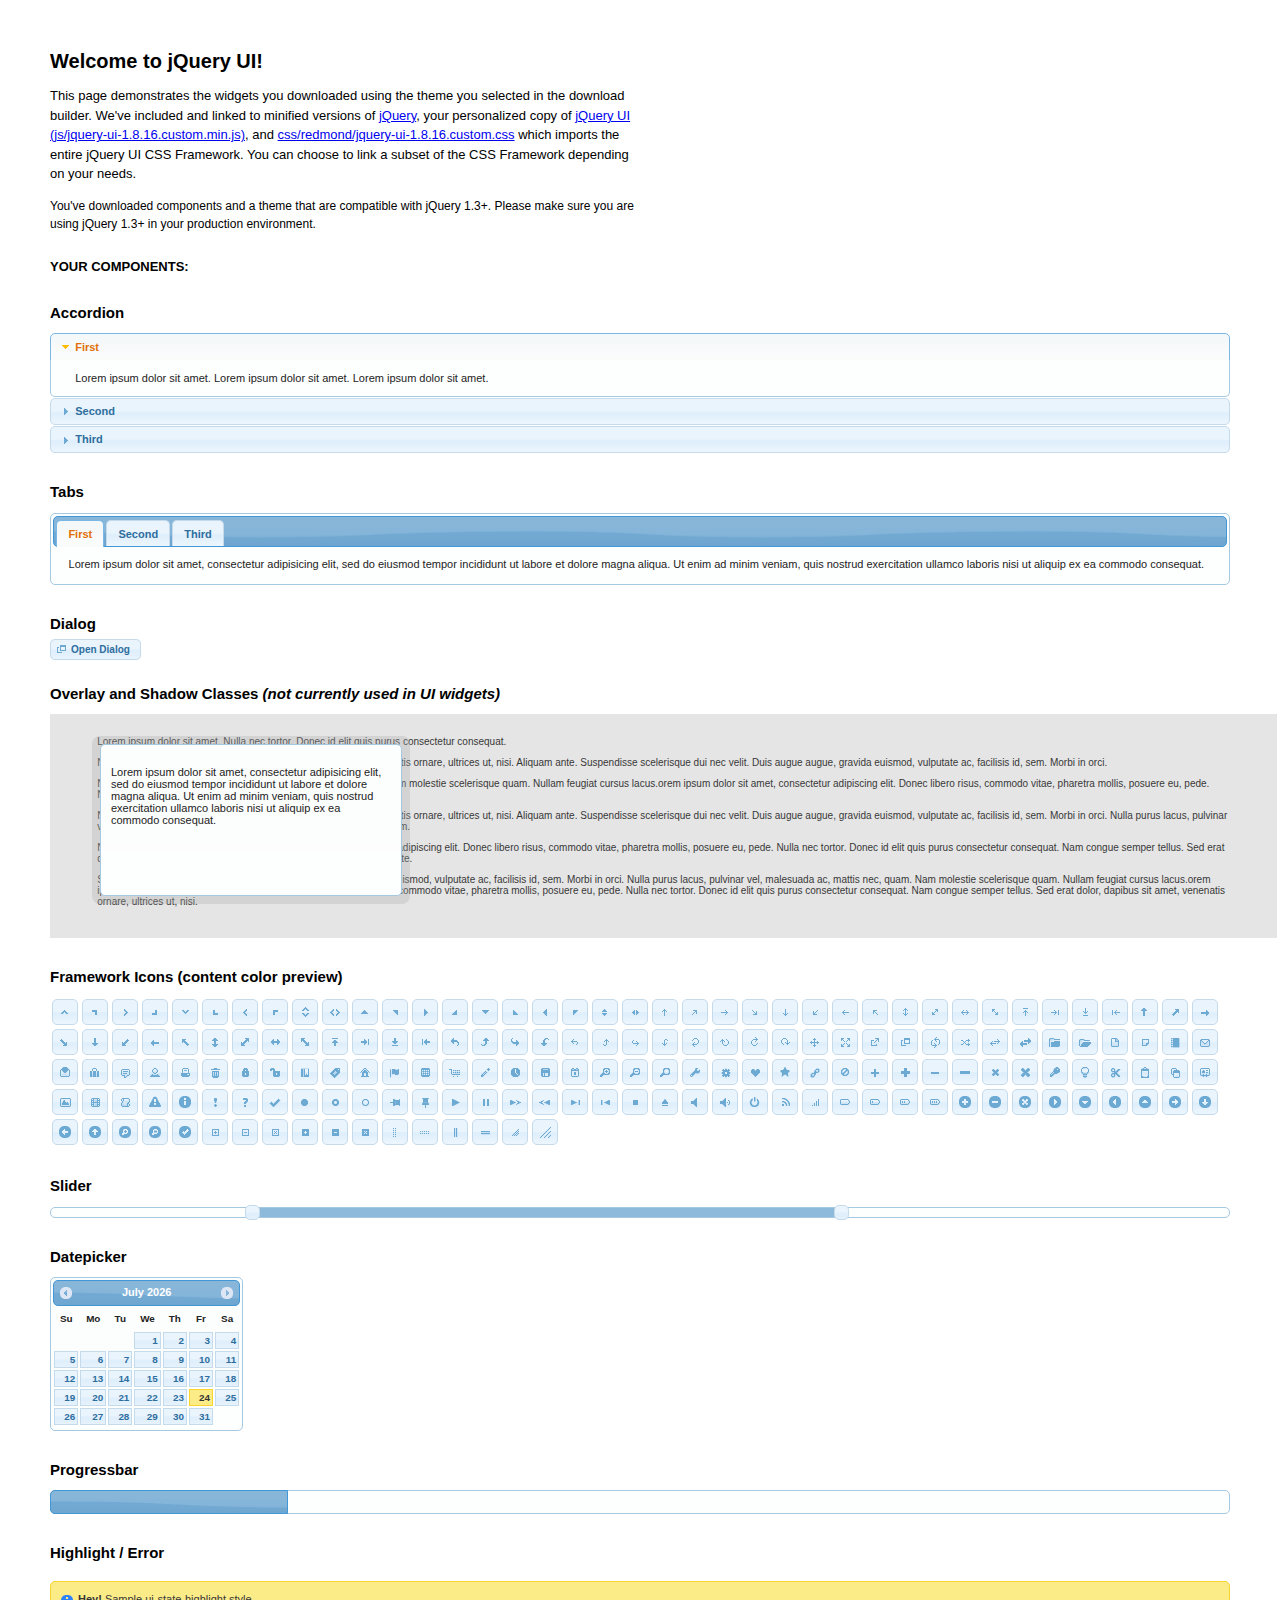
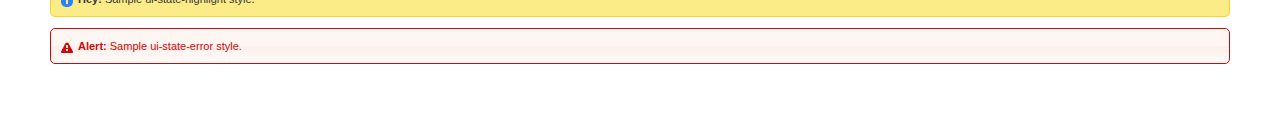
<file: churchWeb/static/js/jquery-ui/index.html>
<!DOCTYPE html>
<html>
	<head>
		<meta http-equiv="Content-Type" content="text/html; charset=iso-8859-1" />
		<title>jQuery UI Example Page</title>
		<link type="text/css" href="css/redmond/jquery-ui-1.8.16.custom.css" rel="stylesheet" />	
		<script type="text/javascript" src="js/jquery-1.6.2.min.js"></script>
		<script type="text/javascript" src="js/jquery-ui-1.8.16.custom.min.js"></script>
		<script type="text/javascript">
			$(function(){

				// Accordion
				$("#accordion").accordion({ header: "h3" });
	
				// Tabs
				$('#tabs').tabs();
	

				// Dialog			
				$('#dialog').dialog({
					autoOpen: false,
					width: 600,
					buttons: {
						"Ok": function() { 
							$(this).dialog("close"); 
						}, 
						"Cancel": function() { 
							$(this).dialog("close"); 
						} 
					}
				});
				
				// Dialog Link
				$('#dialog_link').click(function(){
					$('#dialog').dialog('open');
					return false;
				});

				// Datepicker
				$('#datepicker').datepicker({
					inline: true
				});
				
				// Slider
				$('#slider').slider({
					range: true,
					values: [17, 67]
				});
				
				// Progressbar
				$("#progressbar").progressbar({
					value: 20 
				});
				
				//hover states on the static widgets
				$('#dialog_link, ul#icons li').hover(
					function() { $(this).addClass('ui-state-hover'); }, 
					function() { $(this).removeClass('ui-state-hover'); }
				);
				
			});
		</script>
		<style type="text/css">
			/*demo page css*/
			body{ font: 62.5% "Trebuchet MS", sans-serif; margin: 50px;}
			.demoHeaders { margin-top: 2em; }
			#dialog_link {padding: .4em 1em .4em 20px;text-decoration: none;position: relative;}
			#dialog_link span.ui-icon {margin: 0 5px 0 0;position: absolute;left: .2em;top: 50%;margin-top: -8px;}
			ul#icons {margin: 0; padding: 0;}
			ul#icons li {margin: 2px; position: relative; padding: 4px 0; cursor: pointer; float: left;  list-style: none;}
			ul#icons span.ui-icon {float: left; margin: 0 4px;}
		</style>	
	</head>
	<body>
	<h1>Welcome to jQuery UI!</h1>
	<p style="font-size: 1.3em; line-height: 1.5; margin: 1em 0; width: 50%;">This page demonstrates the widgets you downloaded using the theme you selected in the download builder. We've included and linked to minified versions of <a href="js/jquery-1.6.2.min.js">jQuery</a>, your personalized copy of <a href="js/jquery-ui-1.8.16.custom.min.js">jQuery UI (js/jquery-ui-1.8.16.custom.min.js)</a>, and <a href="css/redmond/jquery-ui-1.8.16.custom.css">css/redmond/jquery-ui-1.8.16.custom.css</a> which imports the entire jQuery UI CSS Framework. You can choose to link a subset of the CSS Framework depending on your needs. </p>
	<p style="font-size: 1.2em; line-height: 1.5; margin: 1em 0; width: 50%;">You've downloaded components and a theme that are compatible with jQuery 1.3+. Please make sure you are using jQuery 1.3+ in your production environment.</p>	

	<p style="font-weight: bold; margin: 2em 0 1em; font-size: 1.3em;">YOUR COMPONENTS:</p>
		
		<!-- Accordion -->
		<h2 class="demoHeaders">Accordion</h2>
		<div id="accordion">
			<div>
				<h3><a href="#">First</a></h3>
				<div>Lorem ipsum dolor sit amet. Lorem ipsum dolor sit amet. Lorem ipsum dolor sit amet.</div>
			</div>
			<div>
				<h3><a href="#">Second</a></h3>
				<div>Phasellus mattis tincidunt nibh.</div>
			</div>
			<div>
				<h3><a href="#">Third</a></h3>
				<div>Nam dui erat, auctor a, dignissim quis.</div>
			</div>
		</div>
	
		<!-- Tabs -->
		<h2 class="demoHeaders">Tabs</h2>
		<div id="tabs">
			<ul>
				<li><a href="#tabs-1">First</a></li>
				<li><a href="#tabs-2">Second</a></li>
				<li><a href="#tabs-3">Third</a></li>
			</ul>
			<div id="tabs-1">Lorem ipsum dolor sit amet, consectetur adipisicing elit, sed do eiusmod tempor incididunt ut labore et dolore magna aliqua. Ut enim ad minim veniam, quis nostrud exercitation ullamco laboris nisi ut aliquip ex ea commodo consequat.</div>
			<div id="tabs-2">Phasellus mattis tincidunt nibh. Cras orci urna, blandit id, pretium vel, aliquet ornare, felis. Maecenas scelerisque sem non nisl. Fusce sed lorem in enim dictum bibendum.</div>
			<div id="tabs-3">Nam dui erat, auctor a, dignissim quis, sollicitudin eu, felis. Pellentesque nisi urna, interdum eget, sagittis et, consequat vestibulum, lacus. Mauris porttitor ullamcorper augue.</div>
		</div>
	
		<!-- Dialog NOTE: Dialog is not generated by UI in this demo so it can be visually styled in themeroller-->
		<h2 class="demoHeaders">Dialog</h2>
		<p><a href="#" id="dialog_link" class="ui-state-default ui-corner-all"><span class="ui-icon ui-icon-newwin"></span>Open Dialog</a></p>
		
		
		<h2 class="demoHeaders">Overlay and Shadow Classes <em>(not currently used in UI widgets)</em></h2>
		<div style="position: relative; width: 96%; height: 200px; padding:1% 4%; overflow:hidden;" class="fakewindowcontain">
			<p>Lorem ipsum dolor sit amet,  Nulla nec tortor. Donec id elit quis purus consectetur consequat. </p><p>Nam congue semper tellus. Sed erat dolor, dapibus sit amet, venenatis ornare, ultrices ut, nisi. Aliquam ante. Suspendisse scelerisque dui nec velit. Duis augue augue, gravida euismod, vulputate ac, facilisis id, sem. Morbi in orci. </p><p>Nulla purus lacus, pulvinar vel, malesuada ac, mattis nec, quam. Nam molestie scelerisque quam. Nullam feugiat cursus lacus.orem ipsum dolor sit amet, consectetur adipiscing elit. Donec libero risus, commodo vitae, pharetra mollis, posuere eu, pede. Nulla nec tortor. Donec id elit quis purus consectetur consequat. </p><p>Nam congue semper tellus. Sed erat dolor, dapibus sit amet, venenatis ornare, ultrices ut, nisi. Aliquam ante. Suspendisse scelerisque dui nec velit. Duis augue augue, gravida euismod, vulputate ac, facilisis id, sem. Morbi in orci. Nulla purus lacus, pulvinar vel, malesuada ac, mattis nec, quam. Nam molestie scelerisque quam. </p><p>Nullam feugiat cursus lacus.orem ipsum dolor sit amet, consectetur adipiscing elit. Donec libero risus, commodo vitae, pharetra mollis, posuere eu, pede. Nulla nec tortor. Donec id elit quis purus consectetur consequat. Nam congue semper tellus. Sed erat dolor, dapibus sit amet, venenatis ornare, ultrices ut, nisi. Aliquam ante. </p><p>Suspendisse scelerisque dui nec velit. Duis augue augue, gravida euismod, vulputate ac, facilisis id, sem. Morbi in orci. Nulla purus lacus, pulvinar vel, malesuada ac, mattis nec, quam. Nam molestie scelerisque quam. Nullam feugiat cursus lacus.orem ipsum dolor sit amet, consectetur adipiscing elit. Donec libero risus, commodo vitae, pharetra mollis, posuere eu, pede. Nulla nec tortor. Donec id elit quis purus consectetur consequat. Nam congue semper tellus. Sed erat dolor, dapibus sit amet, venenatis ornare, ultrices ut, nisi. </p>
			
			<!-- ui-dialog -->
			<div class="ui-overlay"><div class="ui-widget-overlay"></div><div class="ui-widget-shadow ui-corner-all" style="width: 302px; height: 152px; position: absolute; left: 50px; top: 30px;"></div></div>
			<div style="position: absolute; width: 280px; height: 130px;left: 50px; top: 30px; padding: 10px;" class="ui-widget ui-widget-content ui-corner-all">
				<div class="ui-dialog-content ui-widget-content" style="background: none; border: 0;">
					<p>Lorem ipsum dolor sit amet, consectetur adipisicing elit, sed do eiusmod tempor incididunt ut labore et dolore magna aliqua. Ut enim ad minim veniam, quis nostrud exercitation ullamco laboris nisi ut aliquip ex ea commodo consequat.</p>
				</div>
			</div>
		
		</div>

		
		<!-- ui-dialog -->
		<div id="dialog" title="Dialog Title">
			<p>Lorem ipsum dolor sit amet, consectetur adipisicing elit, sed do eiusmod tempor incididunt ut labore et dolore magna aliqua. Ut enim ad minim veniam, quis nostrud exercitation ullamco laboris nisi ut aliquip ex ea commodo consequat.</p>
		</div>
			
				
				
		<h2 class="demoHeaders">Framework Icons (content color preview)</h2>
		<ul id="icons" class="ui-widget ui-helper-clearfix">
		
		<li class="ui-state-default ui-corner-all" title=".ui-icon-carat-1-n"><span class="ui-icon ui-icon-carat-1-n"></span></li>
		<li class="ui-state-default ui-corner-all" title=".ui-icon-carat-1-ne"><span class="ui-icon ui-icon-carat-1-ne"></span></li>
		<li class="ui-state-default ui-corner-all" title=".ui-icon-carat-1-e"><span class="ui-icon ui-icon-carat-1-e"></span></li>
		
		<li class="ui-state-default ui-corner-all" title=".ui-icon-carat-1-se"><span class="ui-icon ui-icon-carat-1-se"></span></li>
		<li class="ui-state-default ui-corner-all" title=".ui-icon-carat-1-s"><span class="ui-icon ui-icon-carat-1-s"></span></li>
		<li class="ui-state-default ui-corner-all" title=".ui-icon-carat-1-sw"><span class="ui-icon ui-icon-carat-1-sw"></span></li>
		<li class="ui-state-default ui-corner-all" title=".ui-icon-carat-1-w"><span class="ui-icon ui-icon-carat-1-w"></span></li>
		<li class="ui-state-default ui-corner-all" title=".ui-icon-carat-1-nw"><span class="ui-icon ui-icon-carat-1-nw"></span></li>
		<li class="ui-state-default ui-corner-all" title=".ui-icon-carat-2-n-s"><span class="ui-icon ui-icon-carat-2-n-s"></span></li>
		<li class="ui-state-default ui-corner-all" title=".ui-icon-carat-2-e-w"><span class="ui-icon ui-icon-carat-2-e-w"></span></li>
		<li class="ui-state-default ui-corner-all" title=".ui-icon-triangle-1-n"><span class="ui-icon ui-icon-triangle-1-n"></span></li>
		<li class="ui-state-default ui-corner-all" title=".ui-icon-triangle-1-ne"><span class="ui-icon ui-icon-triangle-1-ne"></span></li>
		
		<li class="ui-state-default ui-corner-all" title=".ui-icon-triangle-1-e"><span class="ui-icon ui-icon-triangle-1-e"></span></li>
		<li class="ui-state-default ui-corner-all" title=".ui-icon-triangle-1-se"><span class="ui-icon ui-icon-triangle-1-se"></span></li>
		<li class="ui-state-default ui-corner-all" title=".ui-icon-triangle-1-s"><span class="ui-icon ui-icon-triangle-1-s"></span></li>
		<li class="ui-state-default ui-corner-all" title=".ui-icon-triangle-1-sw"><span class="ui-icon ui-icon-triangle-1-sw"></span></li>
		<li class="ui-state-default ui-corner-all" title=".ui-icon-triangle-1-w"><span class="ui-icon ui-icon-triangle-1-w"></span></li>
		<li class="ui-state-default ui-corner-all" title=".ui-icon-triangle-1-nw"><span class="ui-icon ui-icon-triangle-1-nw"></span></li>
		<li class="ui-state-default ui-corner-all" title=".ui-icon-triangle-2-n-s"><span class="ui-icon ui-icon-triangle-2-n-s"></span></li>
		<li class="ui-state-default ui-corner-all" title=".ui-icon-triangle-2-e-w"><span class="ui-icon ui-icon-triangle-2-e-w"></span></li>
		<li class="ui-state-default ui-corner-all" title=".ui-icon-arrow-1-n"><span class="ui-icon ui-icon-arrow-1-n"></span></li>
		
		<li class="ui-state-default ui-corner-all" title=".ui-icon-arrow-1-ne"><span class="ui-icon ui-icon-arrow-1-ne"></span></li>
		<li class="ui-state-default ui-corner-all" title=".ui-icon-arrow-1-e"><span class="ui-icon ui-icon-arrow-1-e"></span></li>
		<li class="ui-state-default ui-corner-all" title=".ui-icon-arrow-1-se"><span class="ui-icon ui-icon-arrow-1-se"></span></li>
		<li class="ui-state-default ui-corner-all" title=".ui-icon-arrow-1-s"><span class="ui-icon ui-icon-arrow-1-s"></span></li>
		<li class="ui-state-default ui-corner-all" title=".ui-icon-arrow-1-sw"><span class="ui-icon ui-icon-arrow-1-sw"></span></li>
		<li class="ui-state-default ui-corner-all" title=".ui-icon-arrow-1-w"><span class="ui-icon ui-icon-arrow-1-w"></span></li>
		<li class="ui-state-default ui-corner-all" title=".ui-icon-arrow-1-nw"><span class="ui-icon ui-icon-arrow-1-nw"></span></li>
		<li class="ui-state-default ui-corner-all" title=".ui-icon-arrow-2-n-s"><span class="ui-icon ui-icon-arrow-2-n-s"></span></li>
		<li class="ui-state-default ui-corner-all" title=".ui-icon-arrow-2-ne-sw"><span class="ui-icon ui-icon-arrow-2-ne-sw"></span></li>
		
		<li class="ui-state-default ui-corner-all" title=".ui-icon-arrow-2-e-w"><span class="ui-icon ui-icon-arrow-2-e-w"></span></li>
		<li class="ui-state-default ui-corner-all" title=".ui-icon-arrow-2-se-nw"><span class="ui-icon ui-icon-arrow-2-se-nw"></span></li>
		<li class="ui-state-default ui-corner-all" title=".ui-icon-arrowstop-1-n"><span class="ui-icon ui-icon-arrowstop-1-n"></span></li>
		<li class="ui-state-default ui-corner-all" title=".ui-icon-arrowstop-1-e"><span class="ui-icon ui-icon-arrowstop-1-e"></span></li>
		<li class="ui-state-default ui-corner-all" title=".ui-icon-arrowstop-1-s"><span class="ui-icon ui-icon-arrowstop-1-s"></span></li>
		<li class="ui-state-default ui-corner-all" title=".ui-icon-arrowstop-1-w"><span class="ui-icon ui-icon-arrowstop-1-w"></span></li>
		<li class="ui-state-default ui-corner-all" title=".ui-icon-arrowthick-1-n"><span class="ui-icon ui-icon-arrowthick-1-n"></span></li>
		<li class="ui-state-default ui-corner-all" title=".ui-icon-arrowthick-1-ne"><span class="ui-icon ui-icon-arrowthick-1-ne"></span></li>
		<li class="ui-state-default ui-corner-all" title=".ui-icon-arrowthick-1-e"><span class="ui-icon ui-icon-arrowthick-1-e"></span></li>
		
		<li class="ui-state-default ui-corner-all" title=".ui-icon-arrowthick-1-se"><span class="ui-icon ui-icon-arrowthick-1-se"></span></li>
		<li class="ui-state-default ui-corner-all" title=".ui-icon-arrowthick-1-s"><span class="ui-icon ui-icon-arrowthick-1-s"></span></li>
		<li class="ui-state-default ui-corner-all" title=".ui-icon-arrowthick-1-sw"><span class="ui-icon ui-icon-arrowthick-1-sw"></span></li>
		<li class="ui-state-default ui-corner-all" title=".ui-icon-arrowthick-1-w"><span class="ui-icon ui-icon-arrowthick-1-w"></span></li>
		<li class="ui-state-default ui-corner-all" title=".ui-icon-arrowthick-1-nw"><span class="ui-icon ui-icon-arrowthick-1-nw"></span></li>
		<li class="ui-state-default ui-corner-all" title=".ui-icon-arrowthick-2-n-s"><span class="ui-icon ui-icon-arrowthick-2-n-s"></span></li>
		<li class="ui-state-default ui-corner-all" title=".ui-icon-arrowthick-2-ne-sw"><span class="ui-icon ui-icon-arrowthick-2-ne-sw"></span></li>
		<li class="ui-state-default ui-corner-all" title=".ui-icon-arrowthick-2-e-w"><span class="ui-icon ui-icon-arrowthick-2-e-w"></span></li>
		<li class="ui-state-default ui-corner-all" title=".ui-icon-arrowthick-2-se-nw"><span class="ui-icon ui-icon-arrowthick-2-se-nw"></span></li>
		
		<li class="ui-state-default ui-corner-all" title=".ui-icon-arrowthickstop-1-n"><span class="ui-icon ui-icon-arrowthickstop-1-n"></span></li>
		<li class="ui-state-default ui-corner-all" title=".ui-icon-arrowthickstop-1-e"><span class="ui-icon ui-icon-arrowthickstop-1-e"></span></li>
		<li class="ui-state-default ui-corner-all" title=".ui-icon-arrowthickstop-1-s"><span class="ui-icon ui-icon-arrowthickstop-1-s"></span></li>
		<li class="ui-state-default ui-corner-all" title=".ui-icon-arrowthickstop-1-w"><span class="ui-icon ui-icon-arrowthickstop-1-w"></span></li>
		<li class="ui-state-default ui-corner-all" title=".ui-icon-arrowreturnthick-1-w"><span class="ui-icon ui-icon-arrowreturnthick-1-w"></span></li>
		<li class="ui-state-default ui-corner-all" title=".ui-icon-arrowreturnthick-1-n"><span class="ui-icon ui-icon-arrowreturnthick-1-n"></span></li>
		<li class="ui-state-default ui-corner-all" title=".ui-icon-arrowreturnthick-1-e"><span class="ui-icon ui-icon-arrowreturnthick-1-e"></span></li>
		<li class="ui-state-default ui-corner-all" title=".ui-icon-arrowreturnthick-1-s"><span class="ui-icon ui-icon-arrowreturnthick-1-s"></span></li>
		<li class="ui-state-default ui-corner-all" title=".ui-icon-arrowreturn-1-w"><span class="ui-icon ui-icon-arrowreturn-1-w"></span></li>
		
		<li class="ui-state-default ui-corner-all" title=".ui-icon-arrowreturn-1-n"><span class="ui-icon ui-icon-arrowreturn-1-n"></span></li>
		<li class="ui-state-default ui-corner-all" title=".ui-icon-arrowreturn-1-e"><span class="ui-icon ui-icon-arrowreturn-1-e"></span></li>
		<li class="ui-state-default ui-corner-all" title=".ui-icon-arrowreturn-1-s"><span class="ui-icon ui-icon-arrowreturn-1-s"></span></li>
		<li class="ui-state-default ui-corner-all" title=".ui-icon-arrowrefresh-1-w"><span class="ui-icon ui-icon-arrowrefresh-1-w"></span></li>
		<li class="ui-state-default ui-corner-all" title=".ui-icon-arrowrefresh-1-n"><span class="ui-icon ui-icon-arrowrefresh-1-n"></span></li>
		<li class="ui-state-default ui-corner-all" title=".ui-icon-arrowrefresh-1-e"><span class="ui-icon ui-icon-arrowrefresh-1-e"></span></li>
		<li class="ui-state-default ui-corner-all" title=".ui-icon-arrowrefresh-1-s"><span class="ui-icon ui-icon-arrowrefresh-1-s"></span></li>
		<li class="ui-state-default ui-corner-all" title=".ui-icon-arrow-4"><span class="ui-icon ui-icon-arrow-4"></span></li>
		<li class="ui-state-default ui-corner-all" title=".ui-icon-arrow-4-diag"><span class="ui-icon ui-icon-arrow-4-diag"></span></li>
		
		<li class="ui-state-default ui-corner-all" title=".ui-icon-extlink"><span class="ui-icon ui-icon-extlink"></span></li>
		<li class="ui-state-default ui-corner-all" title=".ui-icon-newwin"><span class="ui-icon ui-icon-newwin"></span></li>
		<li class="ui-state-default ui-corner-all" title=".ui-icon-refresh"><span class="ui-icon ui-icon-refresh"></span></li>
		<li class="ui-state-default ui-corner-all" title=".ui-icon-shuffle"><span class="ui-icon ui-icon-shuffle"></span></li>
		<li class="ui-state-default ui-corner-all" title=".ui-icon-transfer-e-w"><span class="ui-icon ui-icon-transfer-e-w"></span></li>
		<li class="ui-state-default ui-corner-all" title=".ui-icon-transferthick-e-w"><span class="ui-icon ui-icon-transferthick-e-w"></span></li>
		<li class="ui-state-default ui-corner-all" title=".ui-icon-folder-collapsed"><span class="ui-icon ui-icon-folder-collapsed"></span></li>
		<li class="ui-state-default ui-corner-all" title=".ui-icon-folder-open"><span class="ui-icon ui-icon-folder-open"></span></li>
		<li class="ui-state-default ui-corner-all" title=".ui-icon-document"><span class="ui-icon ui-icon-document"></span></li>
		
		<li class="ui-state-default ui-corner-all" title=".ui-icon-document-b"><span class="ui-icon ui-icon-document-b"></span></li>
		<li class="ui-state-default ui-corner-all" title=".ui-icon-note"><span class="ui-icon ui-icon-note"></span></li>
		<li class="ui-state-default ui-corner-all" title=".ui-icon-mail-closed"><span class="ui-icon ui-icon-mail-closed"></span></li>
		<li class="ui-state-default ui-corner-all" title=".ui-icon-mail-open"><span class="ui-icon ui-icon-mail-open"></span></li>
		<li class="ui-state-default ui-corner-all" title=".ui-icon-suitcase"><span class="ui-icon ui-icon-suitcase"></span></li>
		<li class="ui-state-default ui-corner-all" title=".ui-icon-comment"><span class="ui-icon ui-icon-comment"></span></li>
		<li class="ui-state-default ui-corner-all" title=".ui-icon-person"><span class="ui-icon ui-icon-person"></span></li>
		<li class="ui-state-default ui-corner-all" title=".ui-icon-print"><span class="ui-icon ui-icon-print"></span></li>
		<li class="ui-state-default ui-corner-all" title=".ui-icon-trash"><span class="ui-icon ui-icon-trash"></span></li>
		
		<li class="ui-state-default ui-corner-all" title=".ui-icon-locked"><span class="ui-icon ui-icon-locked"></span></li>
		<li class="ui-state-default ui-corner-all" title=".ui-icon-unlocked"><span class="ui-icon ui-icon-unlocked"></span></li>
		<li class="ui-state-default ui-corner-all" title=".ui-icon-bookmark"><span class="ui-icon ui-icon-bookmark"></span></li>
		<li class="ui-state-default ui-corner-all" title=".ui-icon-tag"><span class="ui-icon ui-icon-tag"></span></li>
		<li class="ui-state-default ui-corner-all" title=".ui-icon-home"><span class="ui-icon ui-icon-home"></span></li>
		<li class="ui-state-default ui-corner-all" title=".ui-icon-flag"><span class="ui-icon ui-icon-flag"></span></li>
		<li class="ui-state-default ui-corner-all" title=".ui-icon-calculator"><span class="ui-icon ui-icon-calculator"></span></li>
		<li class="ui-state-default ui-corner-all" title=".ui-icon-cart"><span class="ui-icon ui-icon-cart"></span></li>
		<li class="ui-state-default ui-corner-all" title=".ui-icon-pencil"><span class="ui-icon ui-icon-pencil"></span></li>
		
		<li class="ui-state-default ui-corner-all" title=".ui-icon-clock"><span class="ui-icon ui-icon-clock"></span></li>
		<li class="ui-state-default ui-corner-all" title=".ui-icon-disk"><span class="ui-icon ui-icon-disk"></span></li>
		<li class="ui-state-default ui-corner-all" title=".ui-icon-calendar"><span class="ui-icon ui-icon-calendar"></span></li>
		<li class="ui-state-default ui-corner-all" title=".ui-icon-zoomin"><span class="ui-icon ui-icon-zoomin"></span></li>
		<li class="ui-state-default ui-corner-all" title=".ui-icon-zoomout"><span class="ui-icon ui-icon-zoomout"></span></li>
		<li class="ui-state-default ui-corner-all" title=".ui-icon-search"><span class="ui-icon ui-icon-search"></span></li>
		<li class="ui-state-default ui-corner-all" title=".ui-icon-wrench"><span class="ui-icon ui-icon-wrench"></span></li>
		<li class="ui-state-default ui-corner-all" title=".ui-icon-gear"><span class="ui-icon ui-icon-gear"></span></li>
		<li class="ui-state-default ui-corner-all" title=".ui-icon-heart"><span class="ui-icon ui-icon-heart"></span></li>
		
		<li class="ui-state-default ui-corner-all" title=".ui-icon-star"><span class="ui-icon ui-icon-star"></span></li>
		<li class="ui-state-default ui-corner-all" title=".ui-icon-link"><span class="ui-icon ui-icon-link"></span></li>
		<li class="ui-state-default ui-corner-all" title=".ui-icon-cancel"><span class="ui-icon ui-icon-cancel"></span></li>
		<li class="ui-state-default ui-corner-all" title=".ui-icon-plus"><span class="ui-icon ui-icon-plus"></span></li>
		<li class="ui-state-default ui-corner-all" title=".ui-icon-plusthick"><span class="ui-icon ui-icon-plusthick"></span></li>
		<li class="ui-state-default ui-corner-all" title=".ui-icon-minus"><span class="ui-icon ui-icon-minus"></span></li>
		<li class="ui-state-default ui-corner-all" title=".ui-icon-minusthick"><span class="ui-icon ui-icon-minusthick"></span></li>
		<li class="ui-state-default ui-corner-all" title=".ui-icon-close"><span class="ui-icon ui-icon-close"></span></li>
		<li class="ui-state-default ui-corner-all" title=".ui-icon-closethick"><span class="ui-icon ui-icon-closethick"></span></li>
		
		<li class="ui-state-default ui-corner-all" title=".ui-icon-key"><span class="ui-icon ui-icon-key"></span></li>
		<li class="ui-state-default ui-corner-all" title=".ui-icon-lightbulb"><span class="ui-icon ui-icon-lightbulb"></span></li>
		<li class="ui-state-default ui-corner-all" title=".ui-icon-scissors"><span class="ui-icon ui-icon-scissors"></span></li>
		<li class="ui-state-default ui-corner-all" title=".ui-icon-clipboard"><span class="ui-icon ui-icon-clipboard"></span></li>
		<li class="ui-state-default ui-corner-all" title=".ui-icon-copy"><span class="ui-icon ui-icon-copy"></span></li>
		<li class="ui-state-default ui-corner-all" title=".ui-icon-contact"><span class="ui-icon ui-icon-contact"></span></li>
		<li class="ui-state-default ui-corner-all" title=".ui-icon-image"><span class="ui-icon ui-icon-image"></span></li>
		<li class="ui-state-default ui-corner-all" title=".ui-icon-video"><span class="ui-icon ui-icon-video"></span></li>
		<li class="ui-state-default ui-corner-all" title=".ui-icon-script"><span class="ui-icon ui-icon-script"></span></li>
		<li class="ui-state-default ui-corner-all" title=".ui-icon-alert"><span class="ui-icon ui-icon-alert"></span></li>
		
		<li class="ui-state-default ui-corner-all" title=".ui-icon-info"><span class="ui-icon ui-icon-info"></span></li>
		<li class="ui-state-default ui-corner-all" title=".ui-icon-notice"><span class="ui-icon ui-icon-notice"></span></li>
		<li class="ui-state-default ui-corner-all" title=".ui-icon-help"><span class="ui-icon ui-icon-help"></span></li>
		<li class="ui-state-default ui-corner-all" title=".ui-icon-check"><span class="ui-icon ui-icon-check"></span></li>
		<li class="ui-state-default ui-corner-all" title=".ui-icon-bullet"><span class="ui-icon ui-icon-bullet"></span></li>
		<li class="ui-state-default ui-corner-all" title=".ui-icon-radio-off"><span class="ui-icon ui-icon-radio-off"></span></li>
		<li class="ui-state-default ui-corner-all" title=".ui-icon-radio-on"><span class="ui-icon ui-icon-radio-on"></span></li>
		<li class="ui-state-default ui-corner-all" title=".ui-icon-pin-w"><span class="ui-icon ui-icon-pin-w"></span></li>
		<li class="ui-state-default ui-corner-all" title=".ui-icon-pin-s"><span class="ui-icon ui-icon-pin-s"></span></li>
		<li class="ui-state-default ui-corner-all" title=".ui-icon-play"><span class="ui-icon ui-icon-play"></span></li>
		<li class="ui-state-default ui-corner-all" title=".ui-icon-pause"><span class="ui-icon ui-icon-pause"></span></li>
		
		<li class="ui-state-default ui-corner-all" title=".ui-icon-seek-next"><span class="ui-icon ui-icon-seek-next"></span></li>
		<li class="ui-state-default ui-corner-all" title=".ui-icon-seek-prev"><span class="ui-icon ui-icon-seek-prev"></span></li>
		<li class="ui-state-default ui-corner-all" title=".ui-icon-seek-end"><span class="ui-icon ui-icon-seek-end"></span></li>
		<li class="ui-state-default ui-corner-all" title=".ui-icon-seek-first"><span class="ui-icon ui-icon-seek-first"></span></li>
		<li class="ui-state-default ui-corner-all" title=".ui-icon-stop"><span class="ui-icon ui-icon-stop"></span></li>
		<li class="ui-state-default ui-corner-all" title=".ui-icon-eject"><span class="ui-icon ui-icon-eject"></span></li>
		<li class="ui-state-default ui-corner-all" title=".ui-icon-volume-off"><span class="ui-icon ui-icon-volume-off"></span></li>
		<li class="ui-state-default ui-corner-all" title=".ui-icon-volume-on"><span class="ui-icon ui-icon-volume-on"></span></li>
		<li class="ui-state-default ui-corner-all" title=".ui-icon-power"><span class="ui-icon ui-icon-power"></span></li>
		
		<li class="ui-state-default ui-corner-all" title=".ui-icon-signal-diag"><span class="ui-icon ui-icon-signal-diag"></span></li>
		<li class="ui-state-default ui-corner-all" title=".ui-icon-signal"><span class="ui-icon ui-icon-signal"></span></li>
		<li class="ui-state-default ui-corner-all" title=".ui-icon-battery-0"><span class="ui-icon ui-icon-battery-0"></span></li>
		<li class="ui-state-default ui-corner-all" title=".ui-icon-battery-1"><span class="ui-icon ui-icon-battery-1"></span></li>
		<li class="ui-state-default ui-corner-all" title=".ui-icon-battery-2"><span class="ui-icon ui-icon-battery-2"></span></li>
		<li class="ui-state-default ui-corner-all" title=".ui-icon-battery-3"><span class="ui-icon ui-icon-battery-3"></span></li>
		<li class="ui-state-default ui-corner-all" title=".ui-icon-circle-plus"><span class="ui-icon ui-icon-circle-plus"></span></li>
		<li class="ui-state-default ui-corner-all" title=".ui-icon-circle-minus"><span class="ui-icon ui-icon-circle-minus"></span></li>
		<li class="ui-state-default ui-corner-all" title=".ui-icon-circle-close"><span class="ui-icon ui-icon-circle-close"></span></li>
		
		<li class="ui-state-default ui-corner-all" title=".ui-icon-circle-triangle-e"><span class="ui-icon ui-icon-circle-triangle-e"></span></li>
		<li class="ui-state-default ui-corner-all" title=".ui-icon-circle-triangle-s"><span class="ui-icon ui-icon-circle-triangle-s"></span></li>
		<li class="ui-state-default ui-corner-all" title=".ui-icon-circle-triangle-w"><span class="ui-icon ui-icon-circle-triangle-w"></span></li>
		<li class="ui-state-default ui-corner-all" title=".ui-icon-circle-triangle-n"><span class="ui-icon ui-icon-circle-triangle-n"></span></li>
		<li class="ui-state-default ui-corner-all" title=".ui-icon-circle-arrow-e"><span class="ui-icon ui-icon-circle-arrow-e"></span></li>
		<li class="ui-state-default ui-corner-all" title=".ui-icon-circle-arrow-s"><span class="ui-icon ui-icon-circle-arrow-s"></span></li>
		<li class="ui-state-default ui-corner-all" title=".ui-icon-circle-arrow-w"><span class="ui-icon ui-icon-circle-arrow-w"></span></li>
		<li class="ui-state-default ui-corner-all" title=".ui-icon-circle-arrow-n"><span class="ui-icon ui-icon-circle-arrow-n"></span></li>
		<li class="ui-state-default ui-corner-all" title=".ui-icon-circle-zoomin"><span class="ui-icon ui-icon-circle-zoomin"></span></li>
		
		<li class="ui-state-default ui-corner-all" title=".ui-icon-circle-zoomout"><span class="ui-icon ui-icon-circle-zoomout"></span></li>
		<li class="ui-state-default ui-corner-all" title=".ui-icon-circle-check"><span class="ui-icon ui-icon-circle-check"></span></li>
		<li class="ui-state-default ui-corner-all" title=".ui-icon-circlesmall-plus"><span class="ui-icon ui-icon-circlesmall-plus"></span></li>
		<li class="ui-state-default ui-corner-all" title=".ui-icon-circlesmall-minus"><span class="ui-icon ui-icon-circlesmall-minus"></span></li>
		<li class="ui-state-default ui-corner-all" title=".ui-icon-circlesmall-close"><span class="ui-icon ui-icon-circlesmall-close"></span></li>
		<li class="ui-state-default ui-corner-all" title=".ui-icon-squaresmall-plus"><span class="ui-icon ui-icon-squaresmall-plus"></span></li>
		<li class="ui-state-default ui-corner-all" title=".ui-icon-squaresmall-minus"><span class="ui-icon ui-icon-squaresmall-minus"></span></li>
		<li class="ui-state-default ui-corner-all" title=".ui-icon-squaresmall-close"><span class="ui-icon ui-icon-squaresmall-close"></span></li>
		<li class="ui-state-default ui-corner-all" title=".ui-icon-grip-dotted-vertical"><span class="ui-icon ui-icon-grip-dotted-vertical"></span></li>
		
		<li class="ui-state-default ui-corner-all" title=".ui-icon-grip-dotted-horizontal"><span class="ui-icon ui-icon-grip-dotted-horizontal"></span></li>
		<li class="ui-state-default ui-corner-all" title=".ui-icon-grip-solid-vertical"><span class="ui-icon ui-icon-grip-solid-vertical"></span></li>
		<li class="ui-state-default ui-corner-all" title=".ui-icon-grip-solid-horizontal"><span class="ui-icon ui-icon-grip-solid-horizontal"></span></li>
		<li class="ui-state-default ui-corner-all" title=".ui-icon-gripsmall-diagonal-se"><span class="ui-icon ui-icon-gripsmall-diagonal-se"></span></li>
		<li class="ui-state-default ui-corner-all" title=".ui-icon-grip-diagonal-se"><span class="ui-icon ui-icon-grip-diagonal-se"></span></li>
		</ul>

	
		<!-- Slider -->
		<h2 class="demoHeaders">Slider</h2>
		<div id="slider"></div>
	
		<!-- Datepicker -->
		<h2 class="demoHeaders">Datepicker</h2>
		<div id="datepicker"></div>
	
		<!-- Progressbar -->
		<h2 class="demoHeaders">Progressbar</h2>	
		<div id="progressbar"></div>
			
		<!-- Highlight / Error -->
		<h2 class="demoHeaders">Highlight / Error</h2>
		<div class="ui-widget">
			<div class="ui-state-highlight ui-corner-all" style="margin-top: 20px; padding: 0 .7em;"> 
				<p><span class="ui-icon ui-icon-info" style="float: left; margin-right: .3em;"></span>
				<strong>Hey!</strong> Sample ui-state-highlight style.</p>
			</div>
		</div>
		<br/>
		<div class="ui-widget">
			<div class="ui-state-error ui-corner-all" style="padding: 0 .7em;"> 
				<p><span class="ui-icon ui-icon-alert" style="float: left; margin-right: .3em;"></span> 
				<strong>Alert:</strong> Sample ui-state-error style.</p>
			</div>
		</div>

	</body>
</html>
</file>
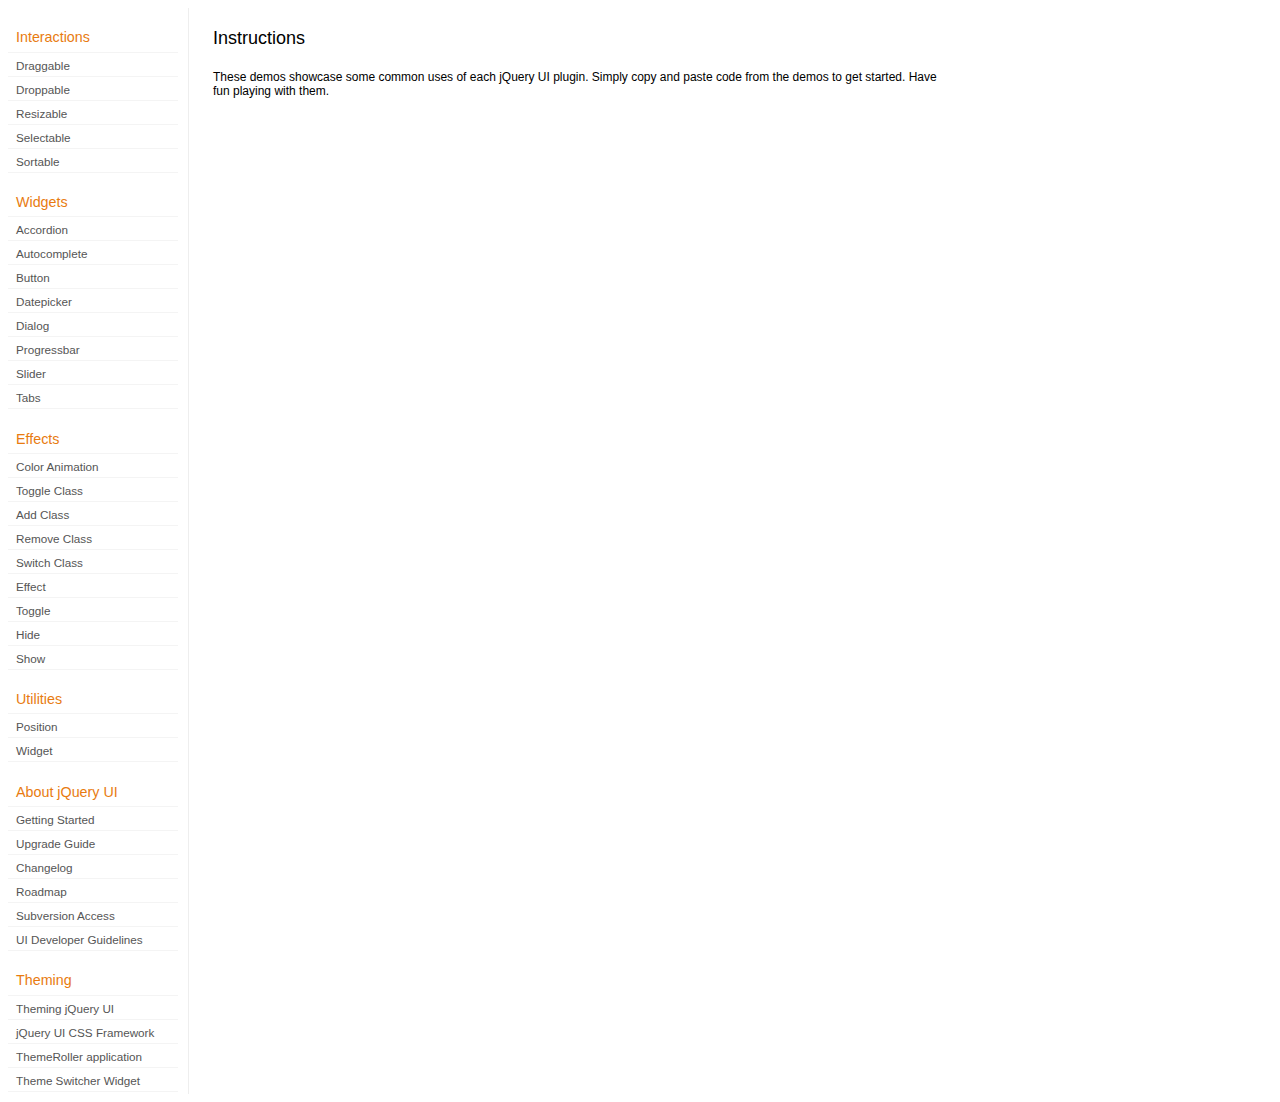
<file: churchWeb/static/js/jquery-ui/development-bundle/demos/index.html>
<!DOCTYPE html>
<html lang="en">
<head>
	<meta charset="utf-8">
	<title>jQuery UI Demos</title>
	<link rel="stylesheet" href="../themes/base/jquery.ui.all.css">
	<link rel="stylesheet" href="demos.css">
	<script src="../jquery-1.6.2.js"></script>
	<script src="../external/jquery.bgiframe-2.1.2.js"></script>
	<script src="../ui/jquery.ui.core.js"></script>
	<script src="../ui/jquery.ui.widget.js"></script>
	<script src="../ui/jquery.ui.mouse.js"></script>
	<script src="../ui/jquery.ui.accordion.js"></script>
	<script src="../ui/jquery.ui.autocomplete.js"></script>
	<script src="../ui/jquery.ui.button.js"></script>
	<script src="../ui/jquery.ui.datepicker.js"></script>
	<script src="../ui/jquery.ui.dialog.js"></script>
	<script src="../ui/jquery.ui.draggable.js"></script>
	<script src="../ui/jquery.ui.droppable.js"></script>
	<script src="../ui/jquery.ui.position.js"></script>
	<script src="../ui/jquery.ui.progressbar.js"></script>
	<script src="../ui/jquery.ui.resizable.js"></script>
	<script src="../ui/jquery.ui.selectable.js"></script>
	<script src="../ui/jquery.ui.slider.js"></script>
	<script src="../ui/jquery.ui.sortable.js"></script>
	<script src="../ui/jquery.ui.tabs.js"></script>
	<script src="../ui/jquery.effects.core.js"></script>
	<script src="../ui/jquery.effects.blind.js"></script>
	<script src="../ui/jquery.effects.bounce.js"></script>
	<script src="../ui/jquery.effects.clip.js"></script>
	<script src="../ui/jquery.effects.drop.js"></script>
	<script src="../ui/jquery.effects.explode.js"></script>
	<script src="../ui/jquery.effects.fold.js"></script>
	<script src="../ui/jquery.effects.highlight.js"></script>
	<script src="../ui/jquery.effects.pulsate.js"></script>
	<script src="../ui/jquery.effects.scale.js"></script>
	<script src="../ui/jquery.effects.shake.js"></script>
	<script src="../ui/jquery.effects.slide.js"></script>
	<script src="../ui/jquery.effects.transfer.js"></script>
	<script src="../ui/i18n/jquery.ui.datepicker-af.js"></script>
	<script src="../ui/i18n/jquery.ui.datepicker-ar.js"></script>
	<script src="../ui/i18n/jquery.ui.datepicker-ar-DZ.js"></script>
	<script src="../ui/i18n/jquery.ui.datepicker-az.js"></script>
	<script src="../ui/i18n/jquery.ui.datepicker-bs.js"></script>
	<script src="../ui/i18n/jquery.ui.datepicker-bg.js"></script>
	<script src="../ui/i18n/jquery.ui.datepicker-ca.js"></script>
	<script src="../ui/i18n/jquery.ui.datepicker-cs.js"></script>
	<script src="../ui/i18n/jquery.ui.datepicker-da.js"></script>
	<script src="../ui/i18n/jquery.ui.datepicker-de.js"></script>
	<script src="../ui/i18n/jquery.ui.datepicker-el.js"></script>
	<script src="../ui/i18n/jquery.ui.datepicker-en-AU.js"></script>
	<script src="../ui/i18n/jquery.ui.datepicker-en-GB.js"></script>
	<script src="../ui/i18n/jquery.ui.datepicker-en-NZ.js"></script>
	<script src="../ui/i18n/jquery.ui.datepicker-eo.js"></script>
	<script src="../ui/i18n/jquery.ui.datepicker-es.js"></script>
	<script src="../ui/i18n/jquery.ui.datepicker-et.js"></script>
	<script src="../ui/i18n/jquery.ui.datepicker-eu.js"></script>
	<script src="../ui/i18n/jquery.ui.datepicker-fa.js"></script>
	<script src="../ui/i18n/jquery.ui.datepicker-fi.js"></script>
	<script src="../ui/i18n/jquery.ui.datepicker-fo.js"></script>
	<script src="../ui/i18n/jquery.ui.datepicker-fr.js"></script>
	<script src="../ui/i18n/jquery.ui.datepicker-fr-CH.js"></script>
	<script src="../ui/i18n/jquery.ui.datepicker-gl.js"></script>
	<script src="../ui/i18n/jquery.ui.datepicker-he.js"></script>
	<script src="../ui/i18n/jquery.ui.datepicker-hr.js"></script>
	<script src="../ui/i18n/jquery.ui.datepicker-hu.js"></script>
	<script src="../ui/i18n/jquery.ui.datepicker-hy.js"></script>
	<script src="../ui/i18n/jquery.ui.datepicker-id.js"></script>
	<script src="../ui/i18n/jquery.ui.datepicker-is.js"></script>
	<script src="../ui/i18n/jquery.ui.datepicker-it.js"></script>
	<script src="../ui/i18n/jquery.ui.datepicker-ja.js"></script>
	<script src="../ui/i18n/jquery.ui.datepicker-ko.js"></script>
	<script src="../ui/i18n/jquery.ui.datepicker-kz.js"></script>
	<script src="../ui/i18n/jquery.ui.datepicker-lt.js"></script>
	<script src="../ui/i18n/jquery.ui.datepicker-lv.js"></script>
	<script src="../ui/i18n/jquery.ui.datepicker-ml.js"></script>
	<script src="../ui/i18n/jquery.ui.datepicker-ms.js"></script>
	<script src="../ui/i18n/jquery.ui.datepicker-nl.js"></script>
	<script src="../ui/i18n/jquery.ui.datepicker-no.js"></script>
	<script src="../ui/i18n/jquery.ui.datepicker-pl.js"></script>
	<script src="../ui/i18n/jquery.ui.datepicker-pt.js"></script>
	<script src="../ui/i18n/jquery.ui.datepicker-pt-BR.js"></script>
	<script src="../ui/i18n/jquery.ui.datepicker-rm.js"></script>
	<script src="../ui/i18n/jquery.ui.datepicker-ro.js"></script>
	<script src="../ui/i18n/jquery.ui.datepicker-ru.js"></script>
	<script src="../ui/i18n/jquery.ui.datepicker-sk.js"></script>
	<script src="../ui/i18n/jquery.ui.datepicker-sl.js"></script>
	<script src="../ui/i18n/jquery.ui.datepicker-sq.js"></script>
	<script src="../ui/i18n/jquery.ui.datepicker-sr.js"></script>
	<script src="../ui/i18n/jquery.ui.datepicker-sr-SR.js"></script>
	<script src="../ui/i18n/jquery.ui.datepicker-sv.js"></script>
	<script src="../ui/i18n/jquery.ui.datepicker-ta.js"></script>
	<script src="../ui/i18n/jquery.ui.datepicker-th.js"></script>
	<script src="../ui/i18n/jquery.ui.datepicker-tj.js"></script>
	<script src="../ui/i18n/jquery.ui.datepicker-tr.js"></script>
	<script src="../ui/i18n/jquery.ui.datepicker-uk.js"></script>
	<script src="../ui/i18n/jquery.ui.datepicker-vi.js"></script>
	<script src="../ui/i18n/jquery.ui.datepicker-zh-CN.js"></script>
	<script src="../ui/i18n/jquery.ui.datepicker-zh-HK.js"></script>
	<script src="../ui/i18n/jquery.ui.datepicker-zh-TW.js"></script>
	<script>
	$(function() {
		
		$('.left-nav a').click(function(ev) {
			window.location.hash = this.href.replace(/.+\/([^\/]+)\/index\.html/,'$1') + '|default';
			loadPage(this.href);
			$('.left-nav a.selected').removeClass('selected');
			$(this).addClass('selected');
			ev.preventDefault();
		});
		
		if (window.location.hash) {
			if (window.location.hash.indexOf('|') === -1) {
				window.location.hash += '|default';	
			}			
			var path = window.location.href.replace(/(index\.html)?#/,'');
			path = path.replace('\|','/') + '.html';
			loadPage(path);
		}		

		function loadPage(path) {			
			var section = path.replace(/\/[^\/]+\.html/,'');
			var header = section.replace(/.+\/([^\/]+)/,'$1').replace(/_/, ' ');
			
			$('td.normal div.normal')
				.empty()
				.append('<h4 class="demo-subheader">Functional demo:</h4>')
				.append('<h3 class="demo-header">'+ header +'</h3>')
				.append('<div id="demo-config"></div>')
				.find('#demo-config')
					.append('<div id="demo-frame"></div><div id="demo-config-menu"></div><div id="demo-link"><a class="demoWindowLink" href="#"><span class="ui-icon ui-icon-newwin"></span>Open demo in a new window</a></div>')
					.find('#demo-config-menu')
						.load(section + '/index.html .demos-nav', function() {
							$('#demo-config-menu a').each(function() {
								this.setAttribute('href', section + '/' + this.getAttribute('href').replace(/.+\/([^\/]+)/,'$1'));
								$(this).attr('target', 'demo-frame');
								$(this).click(function() {

									resetDemos();
									
									$(this).parents('ul').find('li').removeClass('demo-config-on');
									$(this).parent().addClass('demo-config-on');
									$('#demo-notes').fadeOut();

									//Set the hash to the actual page without ".html"
									window.location.hash = header + '|' + this.getAttribute('href').match((/\/([^\/\\]+)\.html/))[1];

									loadDemo(this.getAttribute('href'));

									return false;
								});
							});

							if (window.location.hash) {
								var demo = window.location.hash.split('|')[1];
								$('#demo-config-menu a').each(function(){
									if (this.href.indexOf(demo + '.html') !== -1) {
										$(this).parents('ul').find('li').removeClass('demo-config-on');
										$(this).parent().addClass('demo-config-on');									
										loadDemo(this.href);										
									}
								});
							}

							updateDemoNotes();
						})
					.end()
					.find('#demo-link a')
						.bind('click', function(ev){
							window.open(this.href);
							ev.preventDefault();
						})
					.end()
				.end()
			;
			
			resetDemos();
		}
				
		function loadDemo(path) {
			var directory = path.match(/([^\/]+)\/[^\/\.]+\.html$/)[1];
			$.get(path, function(data) {
				var source = data;
				data = data.replace(/<script.*>.*<\/script>/ig,""); // Remove script tags
				data = data.replace(/<\/?link.*>/ig,""); //Remove link tags
				data = data.replace(/<\/?html.*>/ig,""); //Remove html tag
				data = data.replace(/<\/?body.*>/ig,""); //Remove body tag
				data = data.replace(/<\/?head.*>/ig,""); //Remove head tag
				data = data.replace(/<\/?!doctype.*>/ig,""); //Remove doctype
				data = data.replace(/<title.*>.*<\/title>/ig,""); // Remove title tags
				data = data.replace(/((href|src)=["'])(?!(http|#))/ig, "$1" + directory + "/");

				$('#demo-style').remove();
				$('#demo-frame').empty().html(data);
				$('#demo-frame style').clone().appendTo('head').attr('id','demo-style');
				$('#demo-link a').attr('href', path);
				updateDemoNotes();
				updateDemoSource(source);
				
				if (/default.html$/.test(path)) {
					$.get("documentation/docs-" + path.match(/demos\/(.+)\//)[1] + ".html", function(html) {
						$("#demo-source").after(html);
						$("#widget-docs").tabs();
						$(".param-header").click(function() {
							$(this).parent().toggleClass("param-open").end().next().toggle();
						});
						$(".docs-list-header").each(function() {
							var header = $(this);
							var details = header.next().find(".param-details").hide();
							$("a:first", header).click(function() {
								details.show().parent().addClass("param-open");
								return false;
							});
							$("a:last", header).click(function() {
								details.hide().parent().removeClass("param-open");
								return false;
							});
						});
					});
				}
			});
		}

		function updateDemoNotes() {
			var notes = $('#demo-frame .demo-description');
			if ($('#demo-notes').length == 0) {
				$('<div id="demo-notes"></div>').insertAfter('#demo-config');
			}
			$('#demo-notes').hide().empty().html(notes.html());
			$('#demo-notes').show();
			notes.hide();
		}
		
		function updateDemoSource(source) {
			if ($('#demo-source').length == 0) {
				$('<div id="demo-source"><a href="#" class="source-closed">View Source</a><div><pre><code></code></pre></div></div>').insertAfter('#demo-notes');
				$('#demo-source').find(">a").click(function() {
					$(this).toggleClass("source-closed").toggleClass("source-open").next().toggle();
					return false;
				}).end().find(">div").hide();
			}
			var cleanedSource = source
				.replace('themes/base/jquery.ui.all.css', 'theme/jquery.ui.all.css')
				.replace(/\s*\x3Clink.*demos\x2Ecss.*\x3E\s*/, '\r\n\t')
				.replace(/\x2E\x2E\x2F\x2E\x2E\x2F/g, '');

			$('#demo-source code').empty().text(cleanedSource);
		}
		
		function resetDemos() {
			$.datepicker.setDefaults($.extend({showMonthAfterYear: false}, $.datepicker.regional['']));
			$(".ui-dialog-content").remove();			
		}
				
	});
	</script>
</head>
<body>

<table class="layout-grid" cellspacing="0" cellpadding="0">
	<tr>
		<td class="left-nav">
			<dl class="demos-nav">
				<dt>Interactions</dt>
					<dd><a href="draggable/index.html">Draggable</a></dd>
					<dd><a href="droppable/index.html">Droppable</a></dd>
					<dd><a href="resizable/index.html">Resizable</a></dd>
					<dd><a href="selectable/index.html">Selectable</a></dd>
					<dd><a href="sortable/index.html">Sortable</a></dd>
				<dt>Widgets</dt>
					<dd><a href="accordion/index.html">Accordion</a></dd>
					<dd><a href="autocomplete/index.html">Autocomplete</a></dd>
					<dd><a href="button/index.html">Button</a></dd>
					<dd><a href="datepicker/index.html">Datepicker</a></dd>
					<dd><a href="dialog/index.html">Dialog</a></dd>
					<dd><a href="progressbar/index.html">Progressbar</a></dd>
					<dd><a href="slider/index.html">Slider</a></dd>
					<dd><a href="tabs/index.html">Tabs</a></dd>
				<dt>Effects</dt>
					<dd><a href="animate/index.html">Color Animation</a></dd>
					<dd><a href="toggleClass/index.html">Toggle Class</a></dd>
					<dd><a href="addClass/index.html">Add Class</a></dd>
					<dd><a href="removeClass/index.html">Remove Class</a></dd>
					<dd><a href="switchClass/index.html">Switch Class</a></dd>
					<dd><a href="effect/index.html">Effect</a></dd>
					<dd><a href="toggle/index.html">Toggle</a></dd>
					<dd><a href="hide/index.html">Hide</a></dd>
					<dd><a href="show/index.html">Show</a></dd>
				<dt>Utilities</dt>
					<dd><a href="position/index.html">Position</a></dd>
					<dd><a href="widget/index.html">Widget</a></dd>
				<dt>About jQuery UI</dt>
					<dd><a href="http://jqueryui.com/docs/Getting_Started">Getting Started</a></dd>
					<dd><a href="http://jqueryui.com/docs/Upgrade_Guide">Upgrade Guide</a></dd>					
					<dd><a href="http://jqueryui.com/docs/Changelog">Changelog</a></dd>
					<dd><a href="http://jqueryui.com/docs/Roadmap">Roadmap</a></dd>
					<dd><a href="http://jqueryui.com/docs/Subversion">Subversion Access</a></dd>
					<dd><a href="http://jqueryui.com/docs/Developer_Guide">UI Developer Guidelines</a></dd>
				<dt>Theming</dt>
					<dd><a href="http://jqueryui.com/docs/Theming">Theming jQuery UI</a></dd>
					<dd><a href="http://jqueryui.com/docs/Theming/API">jQuery UI CSS Framework</a></dd>
					<dd><a href="http://jqueryui.com/docs/Theming/Themeroller">ThemeRoller application</a></dd>
					<dd><a href="http://jqueryui.com/docs/Theming/ThemeSwitcher">Theme Switcher Widget</a></dd>

			</dl>
		</td>
		<td class="normal">

			<div class="normal">

					<h3>Instructions</h3>
					<p>
						These demos showcase some common uses of each jQuery UI plugin. Simply copy and paste code from the demos to get started. Have fun playing with them.
					</p>
				
			</div>

		</td>
	</tr>
</table>
</body>
</html>
</file>
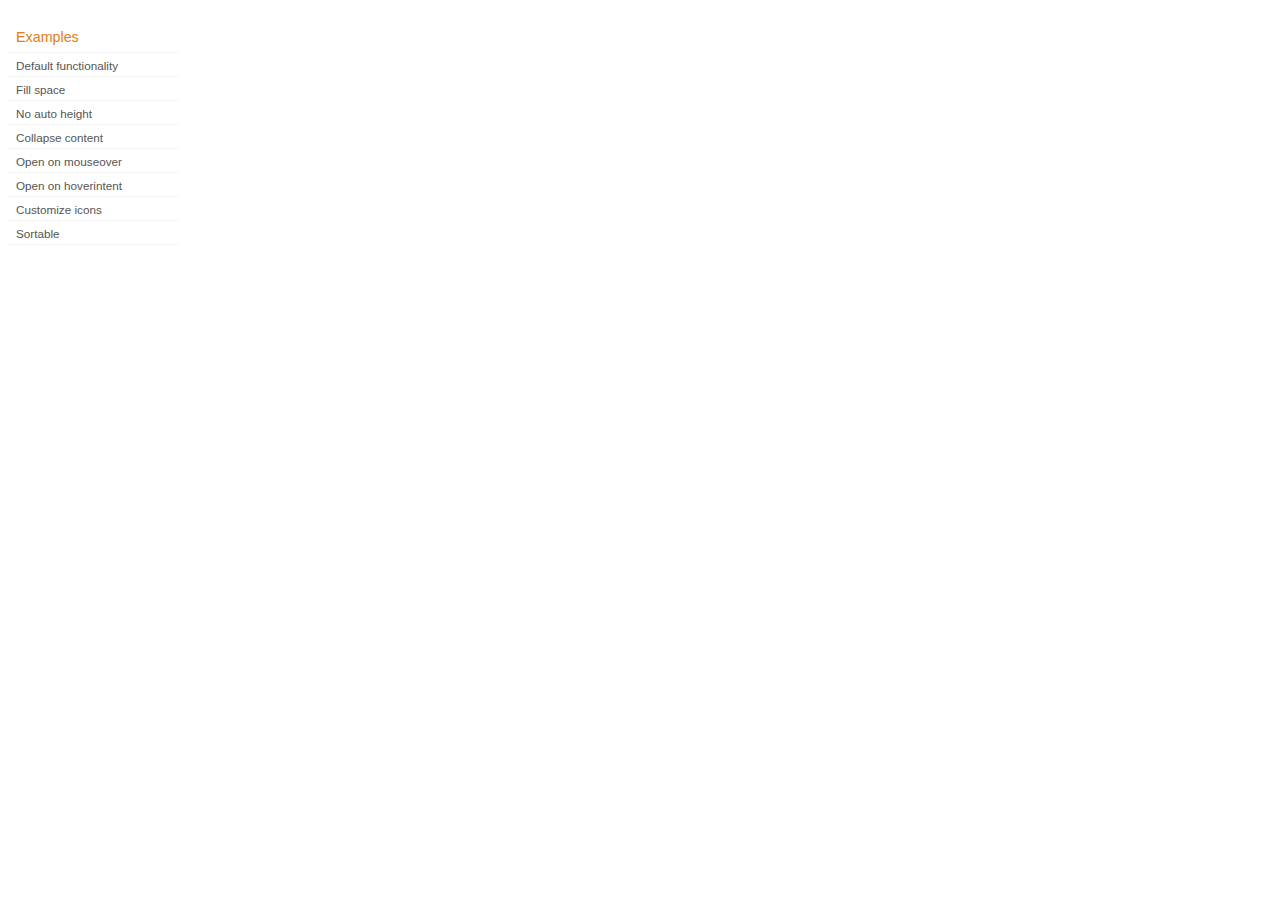
<file: churchWeb/static/js/jquery-ui/development-bundle/demos/accordion/index.html>
<!DOCTYPE html>
<html lang="en">
<head>
	<meta charset="utf-8">
	<title>jQuery UI Accordion Demos</title>
	<link rel="stylesheet" href="../demos.css">
</head>
<body>

<div class="demos-nav">
	<h4>Examples</h4>
	<ul>
		<li class="demo-config-on"><a href="default.html">Default functionality</a></li>
		<li><a href="fillspace.html">Fill space</a></li>
		<li><a href="no-auto-height.html">No auto height</a></li>
		<li><a href="collapsible.html">Collapse content</a></li>
		<li><a href="mouseover.html">Open on mouseover</a></li>
		<li><a href="hoverintent.html">Open on hoverintent</a></li>
		<li><a href="custom-icons.html">Customize icons</a></li>
		<li><a href="sortable.html">Sortable</a></li>
	</ul>
</div>

</body>
</html>
</file>
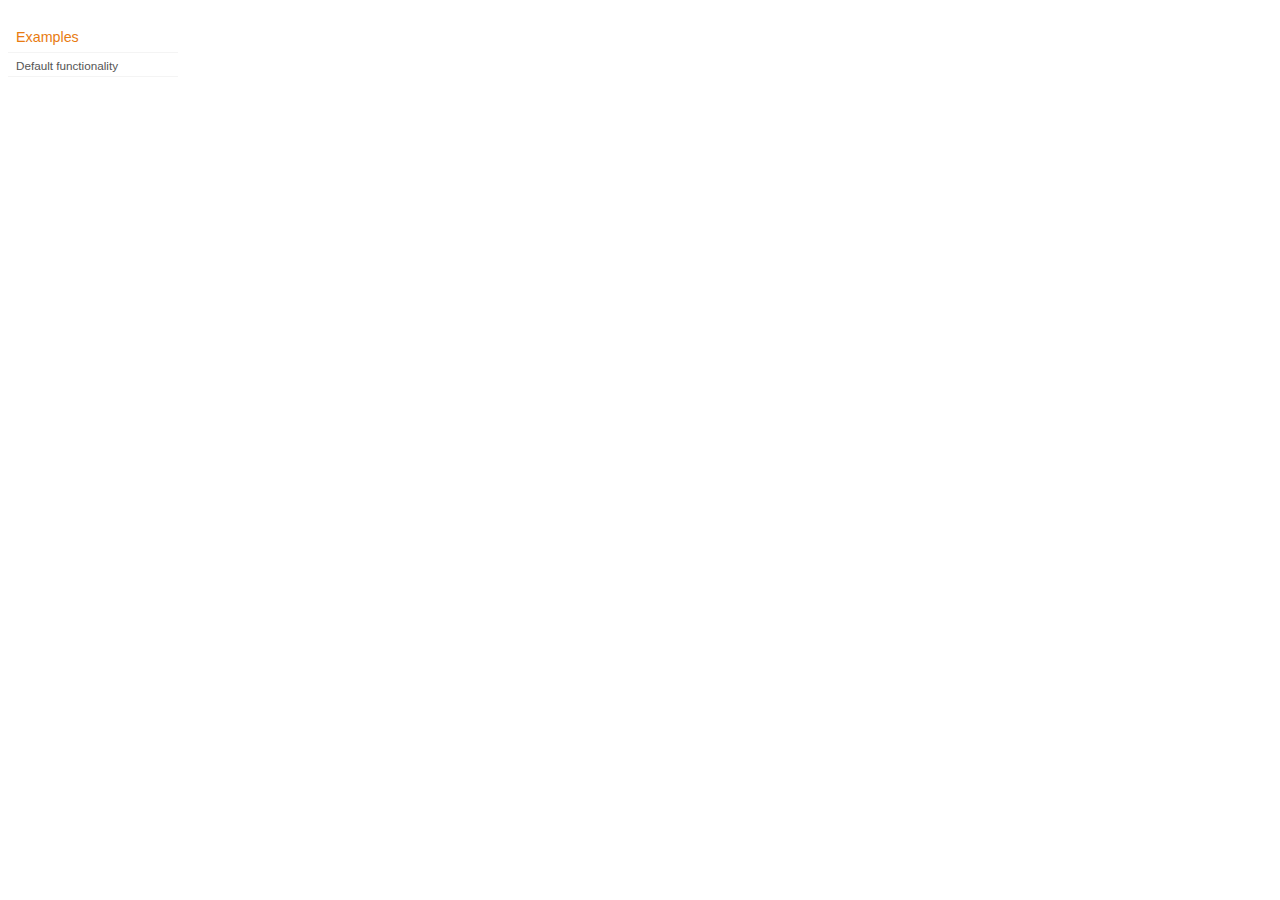
<file: churchWeb/static/js/jquery-ui/development-bundle/demos/addClass/index.html>
<!DOCTYPE html>
<html lang="en">
<head>
	<meta charset="utf-8">
	<title>jQuery UI Effects Demos</title>
	<link rel="stylesheet" href="../demos.css">
</head>
<body>

<div class="demos-nav">
	<h4>Examples</h4>
	<ul>
		<li class="demo-config-on"><a href="default.html">Default functionality</a></li>
	</ul>
</div>

</body>
</html>
</file>
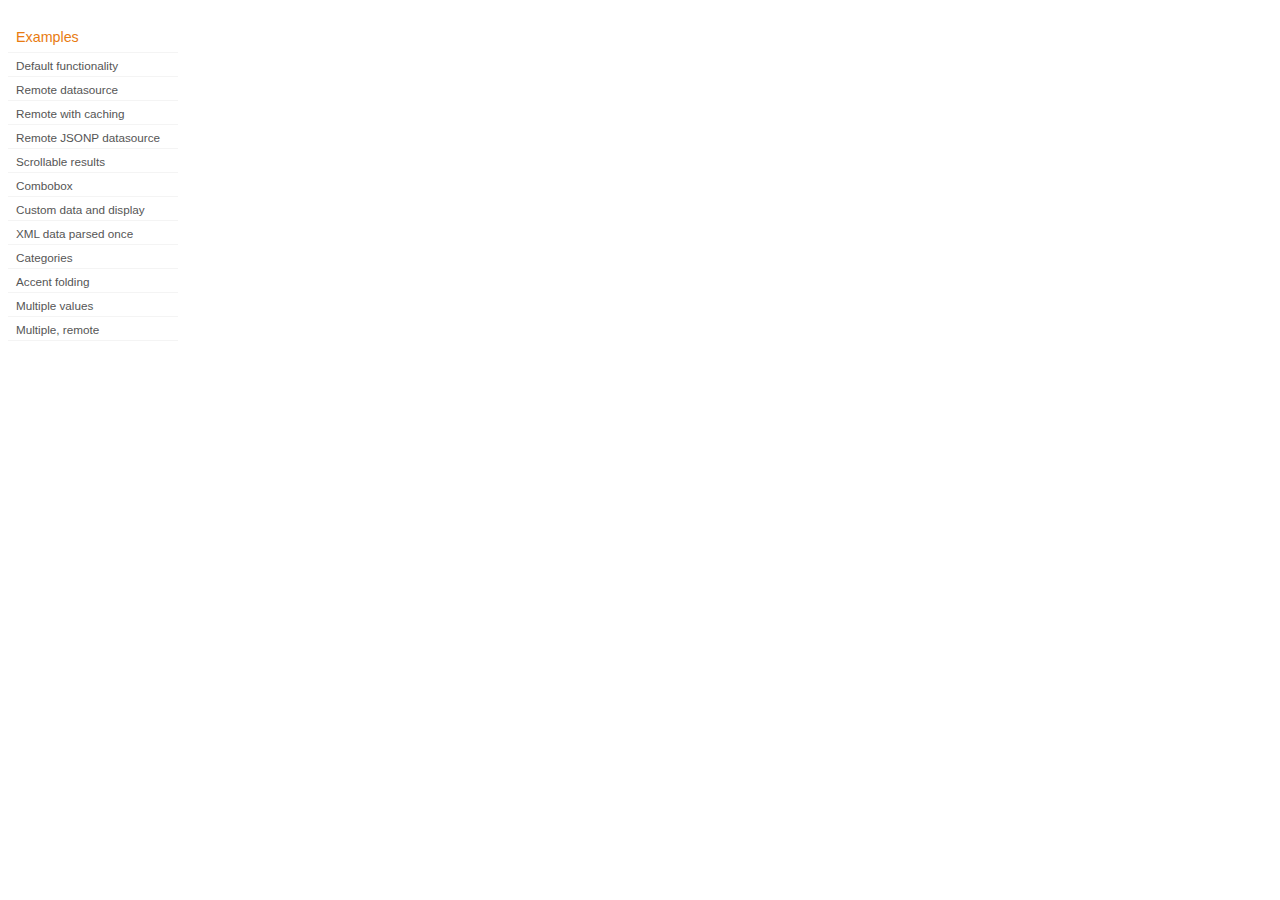
<file: churchWeb/static/js/jquery-ui/development-bundle/demos/autocomplete/index.html>
<!DOCTYPE html>
<html lang="en">
<head>
	<meta charset="utf-8">
	<title>jQuery UI Autocomplete Demos</title>
	<link rel="stylesheet" href="../demos.css">
</head>
<body>
	<div class="demos-nav">
		<h4>Examples</h4>
		<ul>
			<li class="demo-config-on"><a href="default.html">Default functionality</a></li>
			<li><a href="remote.html">Remote datasource</a></li>
			<li><a href="remote-with-cache.html">Remote with caching</a></li>
			<li><a href="remote-jsonp.html">Remote JSONP datasource</a></li>
			<li><a href="maxheight.html">Scrollable results</a></li>
			<li><a href="combobox.html">Combobox</a></li>
			<li><a href="custom-data.html">Custom data and display</a></li>
			<li><a href="xml.html">XML data parsed once</a></li>
			<li><a href="categories.html">Categories</a></li>
			<li><a href="folding.html">Accent folding</a></li>
			<li><a href="multiple.html">Multiple values</a></li>
			<li><a href="multiple-remote.html">Multiple, remote</a></li>
		</ul>
	</div>
</body>
</html>
</file>
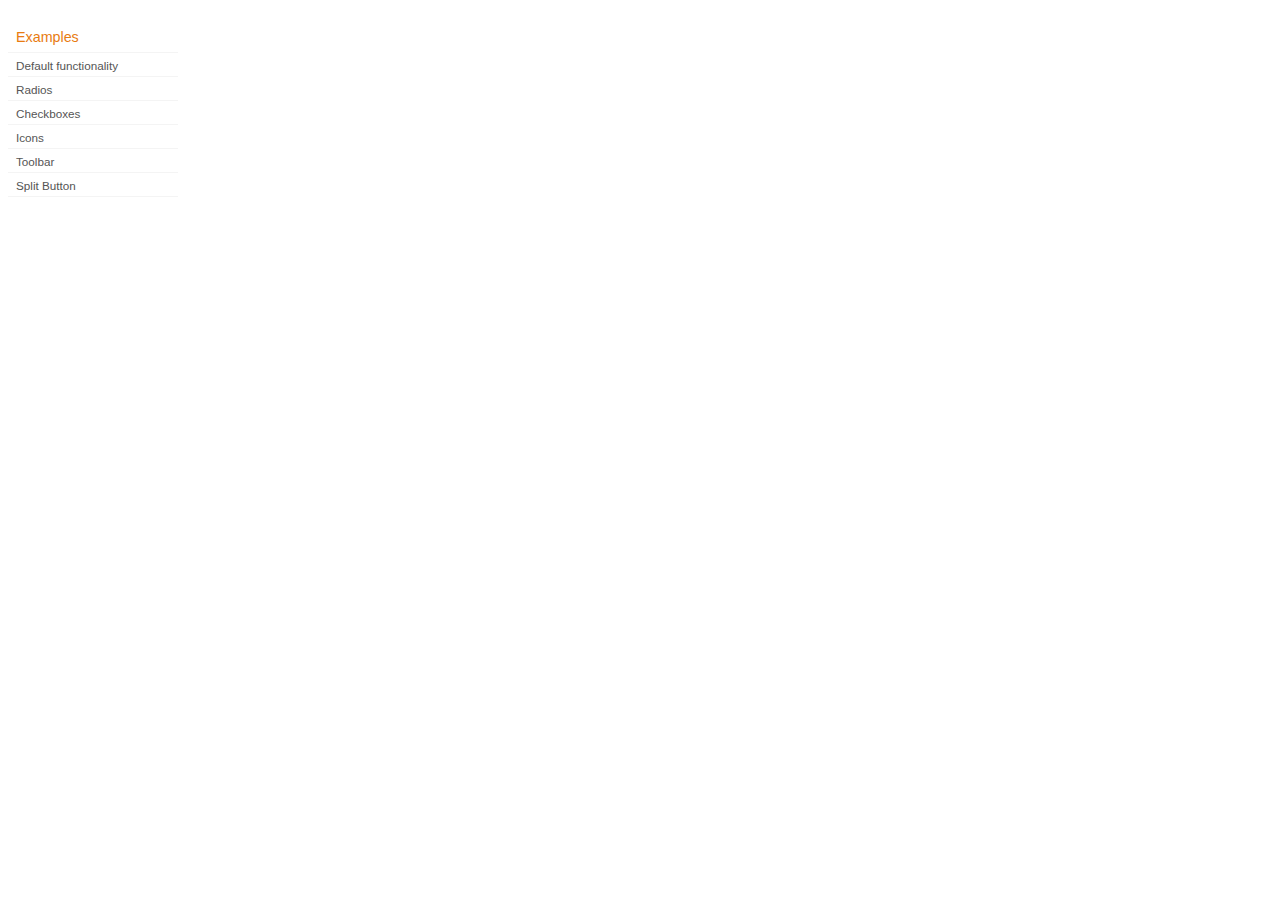
<file: churchWeb/static/js/jquery-ui/development-bundle/demos/button/index.html>
<!DOCTYPE html>
<html lang="en">
<head>
	<meta charset="utf-8">
	<title>jQuery UI Button Demos</title>
	<link rel="stylesheet" href="../demos.css">
</head>
<body>

<div class="demos-nav">
	<h4>Examples</h4>
	<ul>
		<li class="demo-config-on"><a href="default.html">Default functionality</a></li>
		<li><a href="radio.html">Radios</a></li>
		<li><a href="checkbox.html">Checkboxes</a></li>
		<li><a href="icons.html">Icons</a></li>
		<li><a href="toolbar.html">Toolbar</a></li>
		<li><a href="splitbutton.html">Split Button</a></li>
	</ul>
</div>

</body>
</html>
</file>
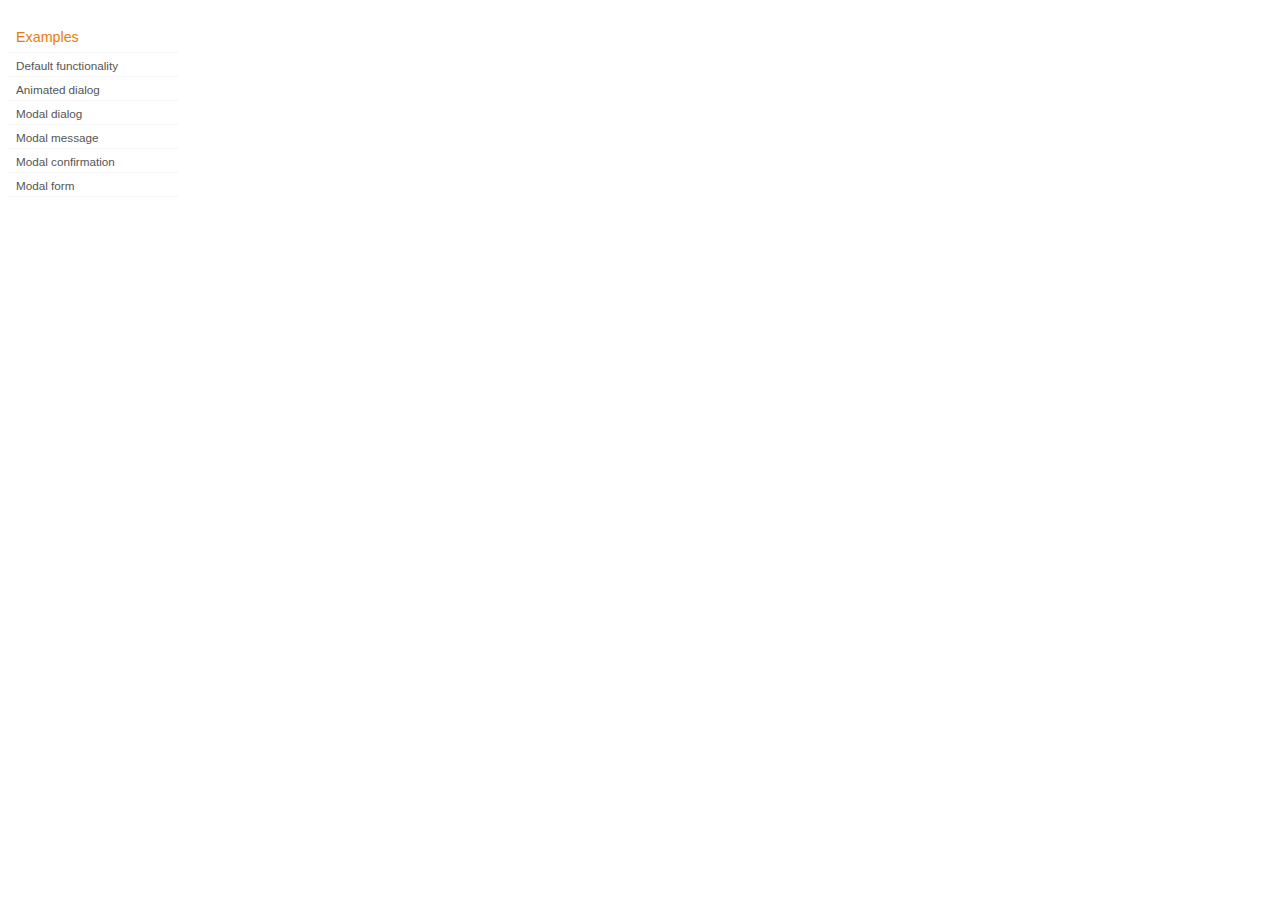
<file: churchWeb/static/js/jquery-ui/development-bundle/demos/dialog/index.html>
<!DOCTYPE html>
<html lang="en">
<head>
	<meta charset="utf-8">
	<title>jQuery UI Dialog Demos</title>
	<link rel="stylesheet" href="../demos.css">
</head>
<body>

<div class="demos-nav">
	<h4>Examples</h4>
	<ul>
		<li class="demo-config-on"><a href="default.html">Default functionality</a></li>
		<li><a href="animated.html">Animated dialog</a></li>
		<li><a href="modal.html">Modal dialog</a></li>
		<li><a href="modal-message.html">Modal message</a></li>
		<li><a href="modal-confirmation.html">Modal confirmation</a></li>
		<li><a href="modal-form.html">Modal form</a></li>
	</ul>
</div>

</body>
</html>
</file>
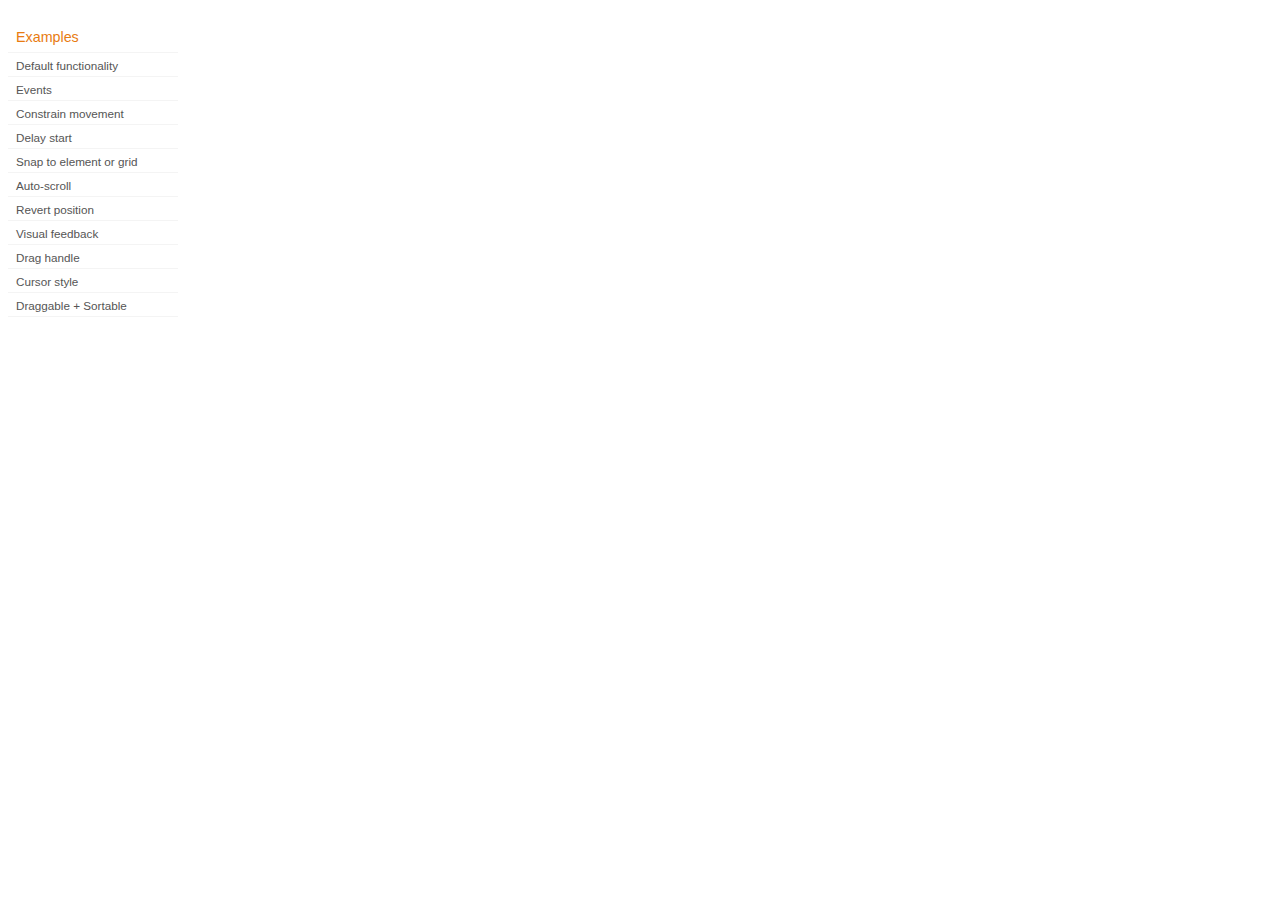
<file: churchWeb/static/js/jquery-ui/development-bundle/demos/draggable/index.html>
<!DOCTYPE html>
<html lang="en">
<head>
	<meta charset="utf-8">
	<title>jQuery UI Draggable Demos</title>
	<link rel="stylesheet" href="../demos.css">
</head>
<body>

<div class="demos-nav">
	<h4>Examples</h4>
	<ul>
		<li class="demo-config-on"><a href="default.html">Default functionality</a></li>
		<li><a href="events.html">Events</a></li>
		<li><a href="constrain-movement.html">Constrain movement</a></li>
		<li><a href="delay-start.html">Delay start</a></li>
		<li><a href="snap-to.html">Snap to element or&#160;grid</a></li>
		<li><a href="scroll.html">Auto-scroll</a></li>
		<li><a href="revert.html">Revert position</a></li>
		<li><a href="visual-feedback.html">Visual feedback</a></li>
		<li><a href="handle.html">Drag handle</a></li>
		<li><a href="cursor-style.html">Cursor style</a></li>
		<li><a href="sortable.html">Draggable + Sortable</a></li>
	</ul>
</div>

</body>
</html>
</file>
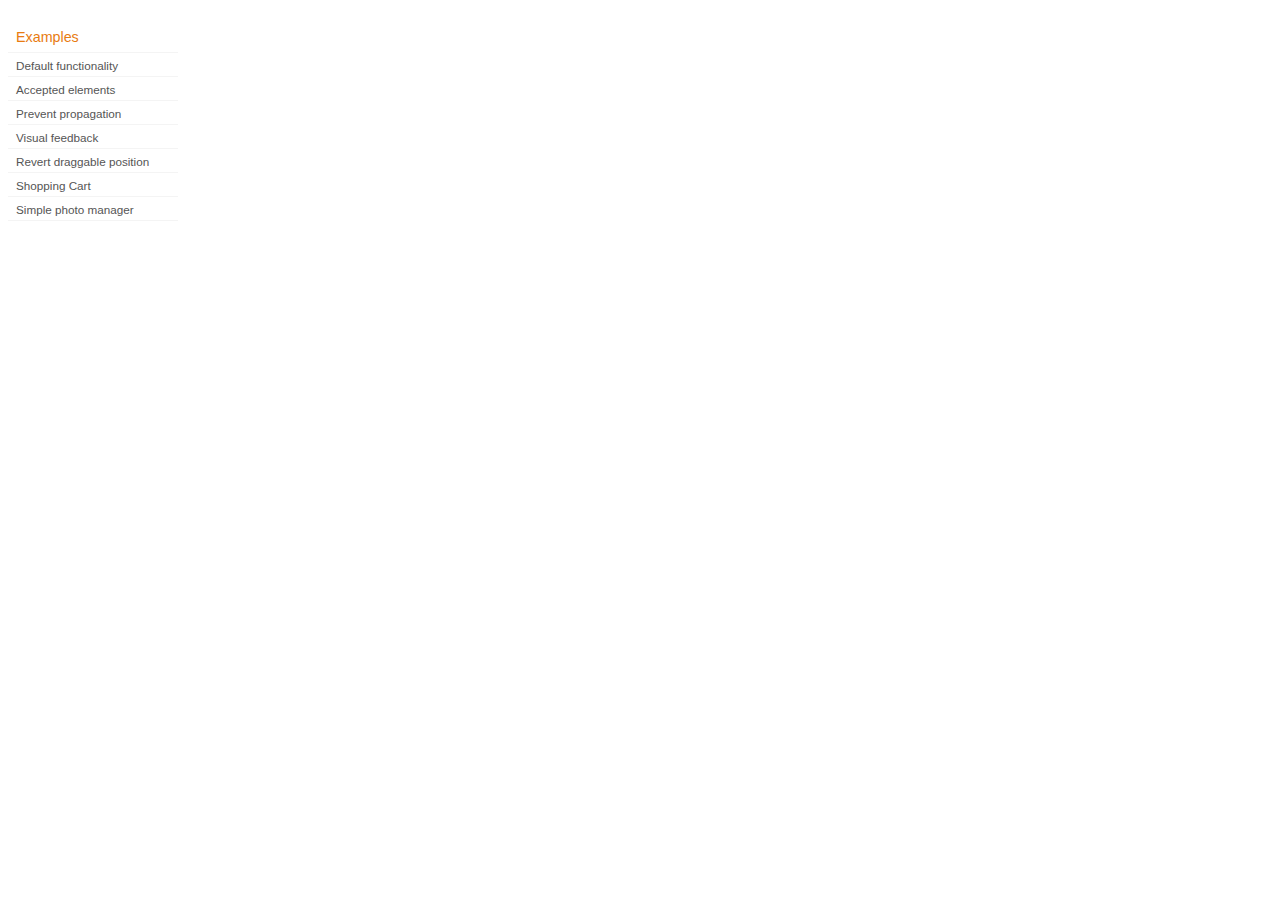
<file: churchWeb/static/js/jquery-ui/development-bundle/demos/droppable/index.html>
<!DOCTYPE html>
<html lang="en">
<head>
	<meta charset="utf-8">
	<title>jQuery UI Droppable Demos</title>
	<link rel="stylesheet" href="../demos.css">
</head>
<body>

<div class="demos-nav">
	<h4>Examples</h4>
	<ul>
		<li class="demo-config-on"><a href="default.html">Default functionality</a></li>
		<li><a href="accepted-elements.html">Accepted elements</a></li>
		<li><a href="propagation.html">Prevent propagation</a></li>
		<li><a href="visual-feedback.html">Visual feedback</a></li>
		<li><a href="revert.html">Revert draggable position</a></li>
		<li><a href="shopping-cart.html">Shopping Cart</a></li>
		<li><a href="photo-manager.html">Simple photo manager</a></li>
	</ul>
</div>

</body>
</html>
</file>
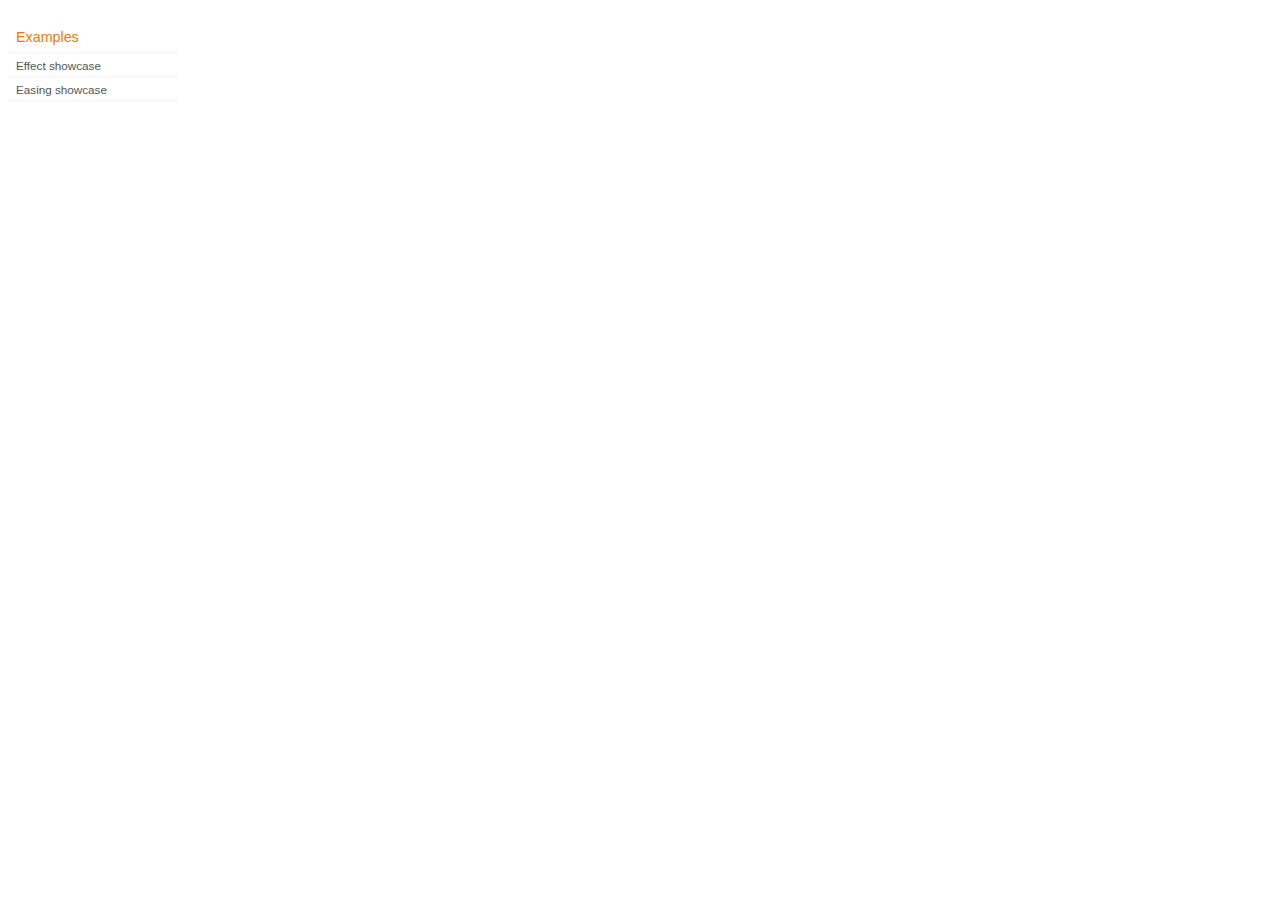
<file: churchWeb/static/js/jquery-ui/development-bundle/demos/effect/index.html>
<!DOCTYPE html>
<html lang="en">
<head>
	<meta charset="utf-8">
	<title>jQuery UI Effects Demos</title>
	<link rel="stylesheet" href="../demos.css">
</head>
<body>

<div class="demos-nav">
	<h4>Examples</h4>
	<ul>
		<li class="demo-config-on"><a href="default.html">Effect showcase</a></li>
		<li><a href="easing.html">Easing showcase</a></li>
	</ul>
</div>

</body>
</html>
</file>
<file: churchWeb/static/js/jquery-ui/development-bundle/demos/demos.css>
body {
	font-size: 62.5%;
}

table {
	font-size: 1em;
}

/* Site
   -------------------------------- */

body {
	font-family: "Trebuchet MS", "Helvetica", "Arial",  "Verdana", "sans-serif";
}

/* Layout
   -------------------------------- */

.layout-grid {
	width: 960px;
}

.layout-grid td {
	vertical-align: top;
}

.layout-grid td.left-nav {
	width: 140px;
}

.layout-grid td.normal {
	border-left: 1px solid #eee;
	padding: 20px 24px;
	font-family: "Trebuchet MS", "Helvetica", "Arial",  "Verdana", "sans-serif";
}

.layout-grid td.demos {
	background: url('/images/demos_bg.jpg') no-repeat;
	height: 337px;
	overflow: hidden;
}

/* Normal
   -------------------------------- */

.normal h3,
.normal h4 {
	margin: 0;
	font-weight: normal;
}

.normal h3 {
	padding: 0 0 9px;
	font-size: 1.8em;
}

.normal h4 {
	padding-bottom: 21px;
	border-bottom: 1px dashed #999;
	font-size: 1.2em;
	font-weight: bold;
}

.normal p {
	font-size: 1.2em;
}

/* Demos */

.demos-nav, .demos-nav dt, .demos-nav dd, .demos-nav ul, .demos-nav li {
	margin: 0;
	padding: 0
}

.demos-nav {
	float: left;
	width: 170px;
	font-size: 1.3em;
}

.demos-nav dt,
.demos-nav h4 {
	margin: 0;
	padding: 0;
	font: normal 1.1em "Trebuchet MS", "Helvetica", "Arial",  "Verdana", "sans-serif";
	color: #e87b10;
}

.demos-nav dt,
.demos-nav h4 {
	margin-top: 1.5em;
	margin-bottom: 0;
	padding-left: 8px;
	padding-bottom:5px;
	line-height: 1.2em;
	border-bottom: 1px solid #F4F4F4;
}

.demos-nav dd a,
.demos-nav li a {
	border-bottom: 1px solid #F4F4F4;
	display:block;
	padding: 4px 3px 4px 8px;
	font-size: 90%;
	text-decoration: none;
	color: #555 ;
	margin:2px 0;
	height:13px;
}

.demos-nav dd a:hover,
.demos-nav dd a:focus,
.demos-nav dd a:hover,
.demos-nav dd a:focus {
	background: #f3f3f3;
	color:#000;
	-moz-border-radius: 5px; -webkit-border-radius: 5px;
}
 .demos-nav dd a.selected {
	background: #555;
	color:#ffffff;
	-moz-border-radius: 5px; -webkit-border-radius: 5px;
}


/* new styles for demo pages, added by Filament 12.29.08
eventually we should convert the font sizes to ems -- using px for now to minimize style conflicts
*/

.normal h3.demo-header { font-size:32px; padding:0 0 5px; border-bottom:1px solid #eee; text-transform: capitalize; }
.normal h4.demo-subheader { font-size:10px; text-transform: uppercase; color:#999; padding:8px 0 3px; border:0; margin:0; }
.normal a:link,
.normal a:visited { color:#1b75bb; text-decoration:none; }
.normal a:hover,
.normal a:active { color:#0b559b; }

#demo-config { padding:20px 0 0; }

#demo-frame { float:left; width:540px; height:380px; border:1px solid #ddd; overflow: auto; position: relative; }
#demo-frame h3, #demo-frame h4 { padding: 0; font-weight: bold; font-size: 1em; }

#demo-config-menu { float:right; width:180px;  }
#demo-config-menu h4 { font-size:13px; color:#666; font-weight:normal; border:0; padding-left:18px; }

#demo-config-menu ul { list-style: none; padding: 0; margin: 0; }

#demo-config-menu li { font-size:12px; padding:0 0 0 10px; margin:3px 0; zoom: 1; }

#demo-config-menu li a:link,
#demo-config-menu li a:visited { display:block; padding:1px 8px 4px; border-bottom:1px dotted #b3b3b3; }
* html #demo-config-menu li a:link,
* html #demo-config-menu li a:visited { padding:1px 8px 2px; }
#demo-config-menu li a:hover,
#demo-config-menu li a:active { background-color:#f6f6f6; }

#demo-config-menu li.demo-config-on { background: url(images/demo-config-on-tile.gif) repeat-x left center; }

#demo-config-menu li.demo-config-on a:link,
#demo-config-menu li.demo-config-on a:visited,
#demo-config-menu li.demo-config-on a:hover,
#demo-config-menu li.demo-config-on a:active { background: url(images/demo-config-on.gif) no-repeat left; padding-left:18px; color:#fff; border:0; margin-left:-10px; margin-top: 0px; margin-bottom: 0px; }

#demo-source, #demo-notes {
	clear: both;
	padding: 20px 0 0;
	font-size: 1.3em;
}

#demo-notes { width:520px; color:#333; font-size: 1em; }
#demo-notes p code, .demo-description p code { padding: 0; font-weight: bold; }
#demo-source pre, #demo-source code { padding: 0; }
code, pre { padding:8px 0 8px 20px ; font-size: 1.2em; line-height:130%;  }

#demo-source a:link,
#demo-source a:visited,
#demo-source a:hover,
#demo-source a:active { font-size:12px; padding-left:13px; background-position: left center; background-repeat: no-repeat; }

#demo-source a.source-open:link,
#demo-source a.source-open:visited,
#demo-source a.source-open:hover,
#demo-source a.source-open:active { background-image: url(images/demo-spindown-open.gif); }

#demo-source a.source-closed:link,
#demo-source a.source-closed:visited,
#demo-source a.source-closed:hover,
#demo-source a.source-closed:active { background-image: url(images/demo-spindown-closed.gif); }

div.demo {
	padding:12px;
	font-family: "Trebuchet MS", "Arial", "Helvetica", "Verdana", "sans-serif";
}

div.demo h3.docs { clear:left; font-size:12px; font-weight:normal; padding:0 0 1em; margin:0; }

div.demo-description {
	clear:both;
	padding:12px;
	font-family: "Trebuchet MS", "Arial", "Helvetica", "Verdana", "sans-serif";
	font-size: 1.3em;
	line-height: 1.4em;
}

.ui-draggable, .ui-droppable {
	background-position: top left;
}

.left-nav .demos-nav {
	padding-right: 10px;
}

#demo-link { font-size:11px;  padding-top: 6px; clear: both; overflow: hidden; }
#demo-link a span.ui-icon { float:left; margin-right:3px; }

/* Component containers
----------------------------------*/
#widget-docs .ui-widget { font-family: Trebuchet MS,Verdana,Arial,sans-serif; font-size: 1em; }
#widget-docs .ui-widget input, #widget-docs .ui-widget select, #widget-docs .ui-widget textarea, #widget-docs .ui-widget button { font-family: Trebuchet MS,Verdana,Arial,sans-serif; font-size: 1em; }
#widget-docs .ui-widget-header { border: 1px solid #ffffff; background: #464646 url(images/464646_40x100_textures_01_flat_100.png) 50% 50% repeat-x; color: #ffffff; font-weight: bold; }
#widget-docs .ui-widget-header a { color: #ffffff; }
#widget-docs .ui-widget-content { border: 1px solid #ffffff; background: #ffffff url(images/ffffff_40x100_textures_01_flat_75.png) 50% 50% repeat-x; color: #222222; }
#widget-docs .ui-widget-content a { color: #222222; }

/* Interaction states
----------------------------------*/
#widget-docs .ui-state-default, #widget-docs .ui-widget-content #widget-docs .ui-state-default { border: 1px solid #666666; background: #555555 url(images/555555_40x100_textures_03_highlight_soft_75.png) 50% 50% repeat-x; font-weight: normal; color: #ffffff; outline: none; }
#widget-docs .ui-state-default a { color: #ffffff; text-decoration: none; outline: none; }
#widget-docs .ui-state-hover, #widget-docs .ui-widget-content #widget-docs .ui-state-hover, #widget-docs .ui-state-focus, #widget-docs .ui-widget-content #widget-docs .ui-state-focus { border: 1px solid #666666; background: #444444 url(images/444444_40x100_textures_03_highlight_soft_60.png) 50% 50% repeat-x; font-weight: normal; color: #ffffff; outline: none; }
#widget-docs .ui-state-hover a { color: #ffffff; text-decoration: none; outline: none; }
#widget-docs .ui-state-active, #widget-docs .ui-widget-content #widget-docs .ui-state-active { border: 1px solid #666666; background: #ffffff url(images/ffffff_40x100_textures_01_flat_65.png) 50% 50% repeat-x; font-weight: normal; color: #F6921E; outline: none; }
#widget-docs .ui-state-active a { color: #F6921E; outline: none; text-decoration: none; }

/* Interaction Cues
----------------------------------*/
#widget-docs .ui-state-highlight, #widget-docs .ui-widget-content #widget-docs .ui-state-highlight {border: 1px solid #fcefa1; background: #fbf9ee url(images/fbf9ee_40x100_textures_02_glass_55.png) 50% 50% repeat-x; color: #363636; }
#widget-docs .ui-state-error, #widget-docs .ui-widget-content #widget-docs .ui-state-error {border: 1px solid #cd0a0a; background: #fef1ec url(images/fef1ec_40x100_textures_05_inset_soft_95.png) 50% bottom repeat-x; color: #cd0a0a; }
#widget-docs .ui-state-error-text, #widget-docs .ui-widget-content #widget-docs .ui-state-error-text { color: #cd0a0a; }
#widget-docs .ui-state-disabled, #widget-docs .ui-widget-content #widget-docs .ui-state-disabled { opacity: .35; filter:Alpha(Opacity=35); background-image: none; }
#widget-docs .ui-priority-primary, #widget-docs .ui-widget-content #widget-docs .ui-priority-primary { font-weight: bold; }
#widget-docs .ui-priority-secondary, #widget-docs .ui-widget-content #widget-docs .ui-priority-secondary { opacity: .7; filter:Alpha(Opacity=70); font-weight: normal; }

/* Icons
----------------------------------*/

/* states and images */
#demo-frame-wrapper .ui-icon, #widget-docs .ui-icon { width: 16px; height: 16px; background-image: url(images/222222_256x240_icons_icons.png); }
#widget-docs .ui-widget-content .ui-icon {background-image: url(images/222222_256x240_icons_icons.png); }
#widget-docs .ui-widget-header .ui-icon {background-image: url(images/222222_256x240_icons_icons.png); }
#widget-docs .ui-state-default .ui-icon { background-image: url(images/888888_256x240_icons_icons.png); }
#widget-docs .ui-state-hover .ui-icon, #widget-docs .ui-state-focus .ui-icon {background-image: url(images/454545_256x240_icons_icons.png); }
#widget-docs .ui-state-active .ui-icon {background-image: url(images/454545_256x240_icons_icons.png); }
#widget-docs .ui-state-highlight .ui-icon {background-image: url(images/2e83ff_256x240_icons_icons.png); }
#widget-docs .ui-state-error .ui-icon, #widget-docs .ui-state-error-text .ui-icon {background-image: url(images/cd0a0a_256x240_icons_icons.png); }


/* Misc visuals
----------------------------------*/

/* Corner radius */
#widget-docs .ui-corner-tl { -moz-border-radius-topleft: 4px; -webkit-border-top-left-radius: 4px; }
#widget-docs .ui-corner-tr { -moz-border-radius-topright: 4px; -webkit-border-top-right-radius: 4px; }
#widget-docs .ui-corner-bl { -moz-border-radius-bottomleft: 4px; -webkit-border-bottom-left-radius: 4px; }
#widget-docs .ui-corner-br { -moz-border-radius-bottomright: 4px; -webkit-border-bottom-right-radius: 4px; }
#widget-docs .ui-corner-top { -moz-border-radius-topleft: 4px; -webkit-border-top-left-radius: 4px; -moz-border-radius-topright: 4px; -webkit-border-top-right-radius: 4px; }
#widget-docs .ui-corner-bottom { -moz-border-radius-bottomleft: 4px; -webkit-border-bottom-left-radius: 4px; -moz-border-radius-bottomright: 4px; -webkit-border-bottom-right-radius: 4px; }
#widget-docs .ui-corner-right {  -moz-border-radius-topright: 4px; -webkit-border-top-right-radius: 4px; -moz-border-radius-bottomright: 4px; -webkit-border-bottom-right-radius: 4px; }
#widget-docs .ui-corner-left { -moz-border-radius-topleft: 4px; -webkit-border-top-left-radius: 4px; -moz-border-radius-bottomleft: 4px; -webkit-border-bottom-left-radius: 4px; }
#widget-docs .ui-corner-all { -moz-border-radius: 4px; -webkit-border-radius: 4px; }

/* Overlays */
#widget-docs .ui-widget-overlay { background: #aaaaaa url(images/aaaaaa_40x100_textures_01_flat_0.png) 50% 50% repeat-x; opacity: .30;filter:Alpha(Opacity=30); }
#widget-docs .ui-widget-shadow { margin: -8px 0 0 -8px; padding: 8px; background: #aaaaaa url(images/aaaaaa_40x100_textures_01_flat_0.png) 50% 50% repeat-x; opacity: .30;filter:Alpha(Opacity=30); -moz-border-radius: 8px; -webkit-border-radius: 8px; }

/*
----------------------------------*/

#widget-docs { margin:20px 0 0; border: none; }

#widget-docs h2, #widget-docs h3, #widget-docs h4, #widget-docs p, #widget-docs ul, #widget-docs code { margin:0; padding:0; }
#widget-docs code { display:block; color:#444; font-size:.9em; margin:0 0 1em; }
#widget-docs code strong { color:#000; }
#widget-docs p { margin:0 3em 1.2em 0; }
#widget-docs p.intro { font-size:13px; color:#666; line-height:1.3; }
#widget-docs ul { list-style-type: none; }

#widget-docs h2 { font-size:16px; margin:1.2em 0 .5em; }
#widget-docs h3 { font-size:14px; color:#e6820E; margin:1.5em 0 .5em; }
.normal #widget-docs h4 { font-size:12px; color:#000; border:0; margin:0 0 .5em; }

#docs-overview-main { width:400px; }
#docs-overview-sidebar { float:right; width:200px; }
#docs-overview-sidebar a span { color:#666; }
#widget-docs #docs-overview-main p { margin-right:0; }
#widget-docs #docs-overview-sidebar h4 { padding-left:0; }

.docs-list-header { float:left; width:100%; margin:10px 0 0; border-bottom:1px solid #eee; }
#widget-docs .docs-list-header h2 { float:left; margin:0; }
#widget-docs .docs-list-header p { float:right; margin:5px 0; font-size:11px; }

.docs-list { float:left; width:100%; padding:0 0 10px; }
.docs-list .param-header { float:left; clear:left; width:100%; padding:8px 0; border-top:1px solid #eee; }
#widget-docs .param-header h3, #widget-docs .param-header p { margin:0; float:left; }
#widget-docs .param-header h3 { width:50%; }
#widget-docs .param-header h3 span { background: url(images/demo-spindown-closed.gif) no-repeat left; padding-left:13px; }
#widget-docs .param-open .param-header h3 span { background: url(images/demo-spindown-open.gif) no-repeat left; }
#widget-docs .param-header p { width:24%; }
#widget-docs .param-header p.param-type span { background: url(images/icon-docs-info.gif) no-repeat left; cursor:pointer; border-bottom:1px dashed #ccc; padding-left:15px; }

.param-details { padding-left:13px; }
.param-args { margin:0 0 1.5em; border-top:1px dotted #ccc;}
.param-args td { padding:3px 30px 3px 5px; border-bottom:1px dotted #ccc;  }


/* overrides for ui-tab styles */
#widget-docs ul.ui-tabs-nav { padding:0 0 0 8px; }
#widget-docs .ui-tabs-nav li { margin:5px 5px 0 0; }

#widget-docs .ui-tabs-nav li a:link,
#widget-docs .ui-tabs-nav li a:visited,
#widget-docs .ui-tabs-nav li a:hover,
#widget-docs .ui-tabs-nav li a:active { font-size:14px; padding:4px 1.2em 3px; color:#fff; }

#widget-docs .ui-tabs-nav li.ui-tabs-selected a:link,
#widget-docs .ui-tabs-nav li.ui-tabs-selected a:visited,
#widget-docs .ui-tabs-nav li.ui-tabs-selected a:hover,
#widget-docs .ui-tabs-nav li.ui-tabs-selected a:active { color:#e6820E; }

#widget-docs .ui-tabs-panel { padding:20px 9px; font-size:12px; line-height:1.4; color:#000; }

#widget-docs .ui-widget-content a:link,
#widget-docs .ui-widget-content a:visited { color:#1b75bb; text-decoration:none; }
#widget-docs .ui-widget-content a:hover,
#widget-docs .ui-widget-content a:active { color:#0b559b; }
</file>
